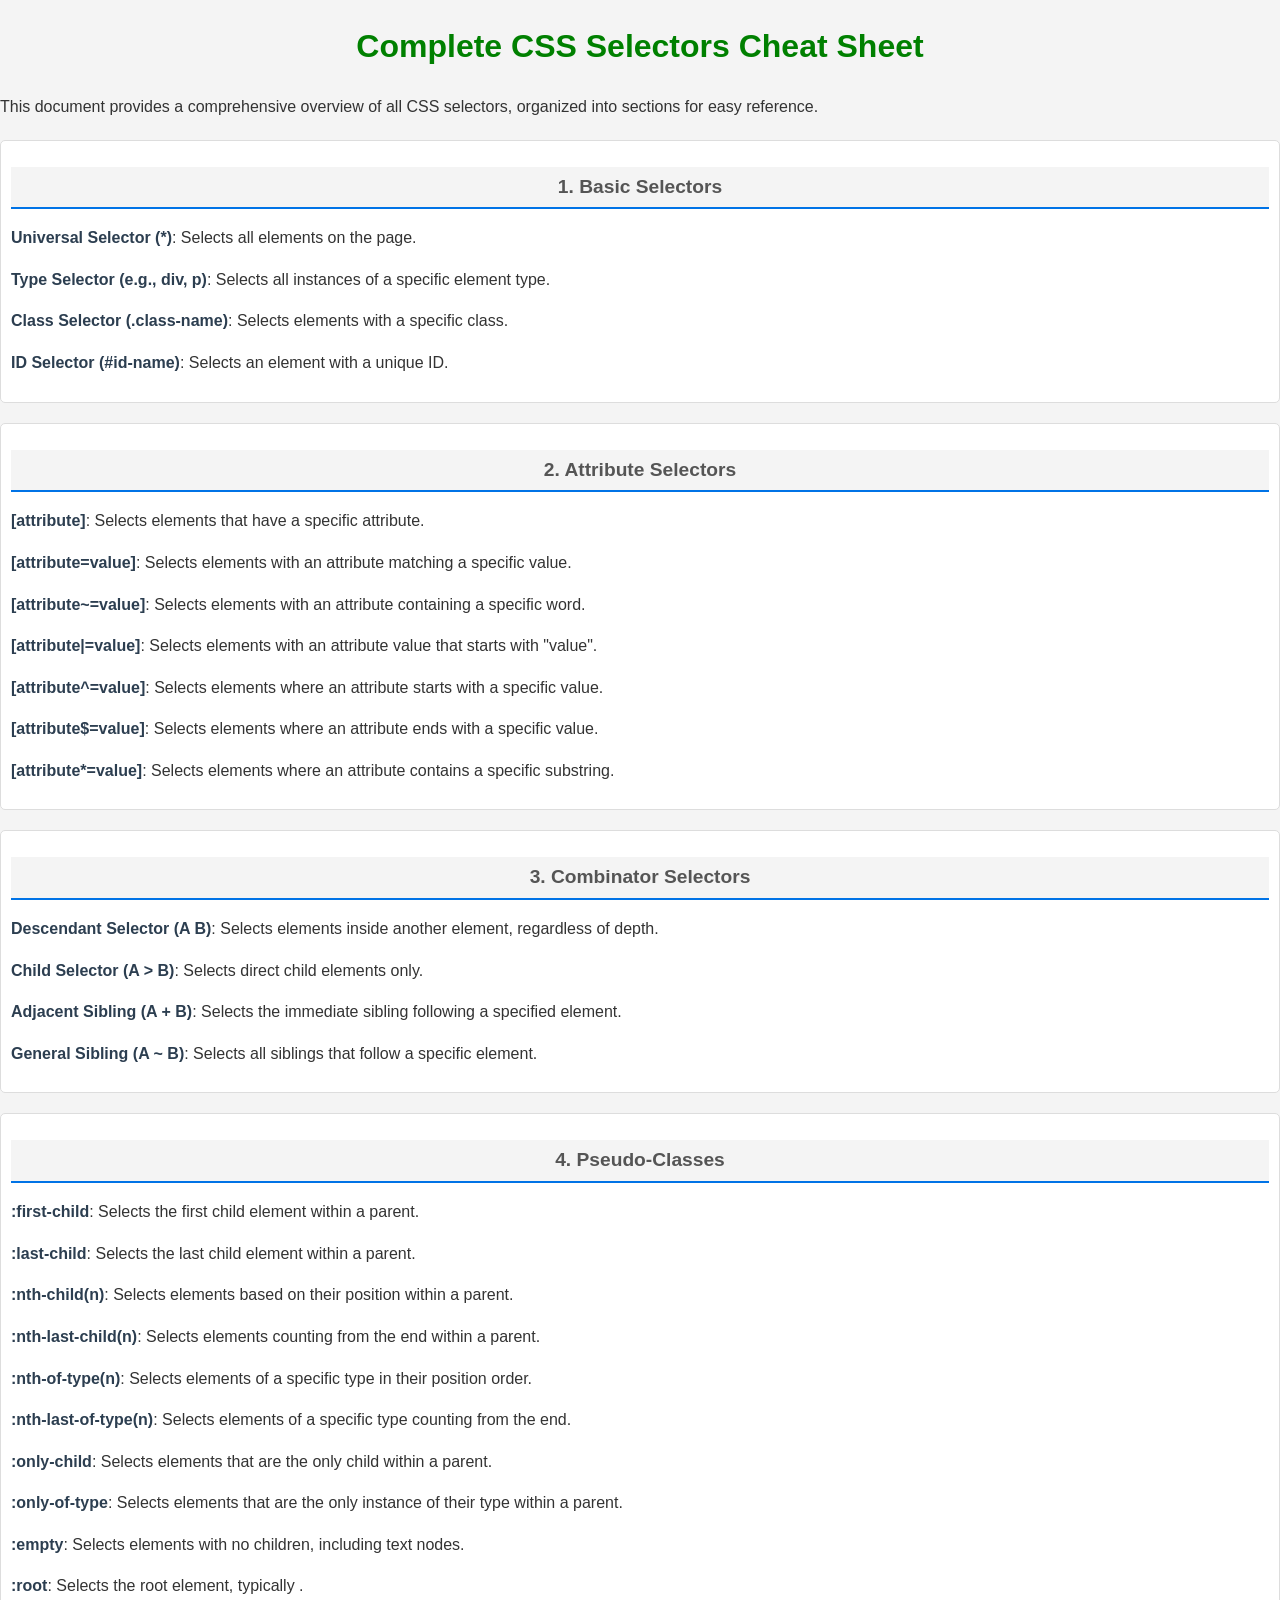
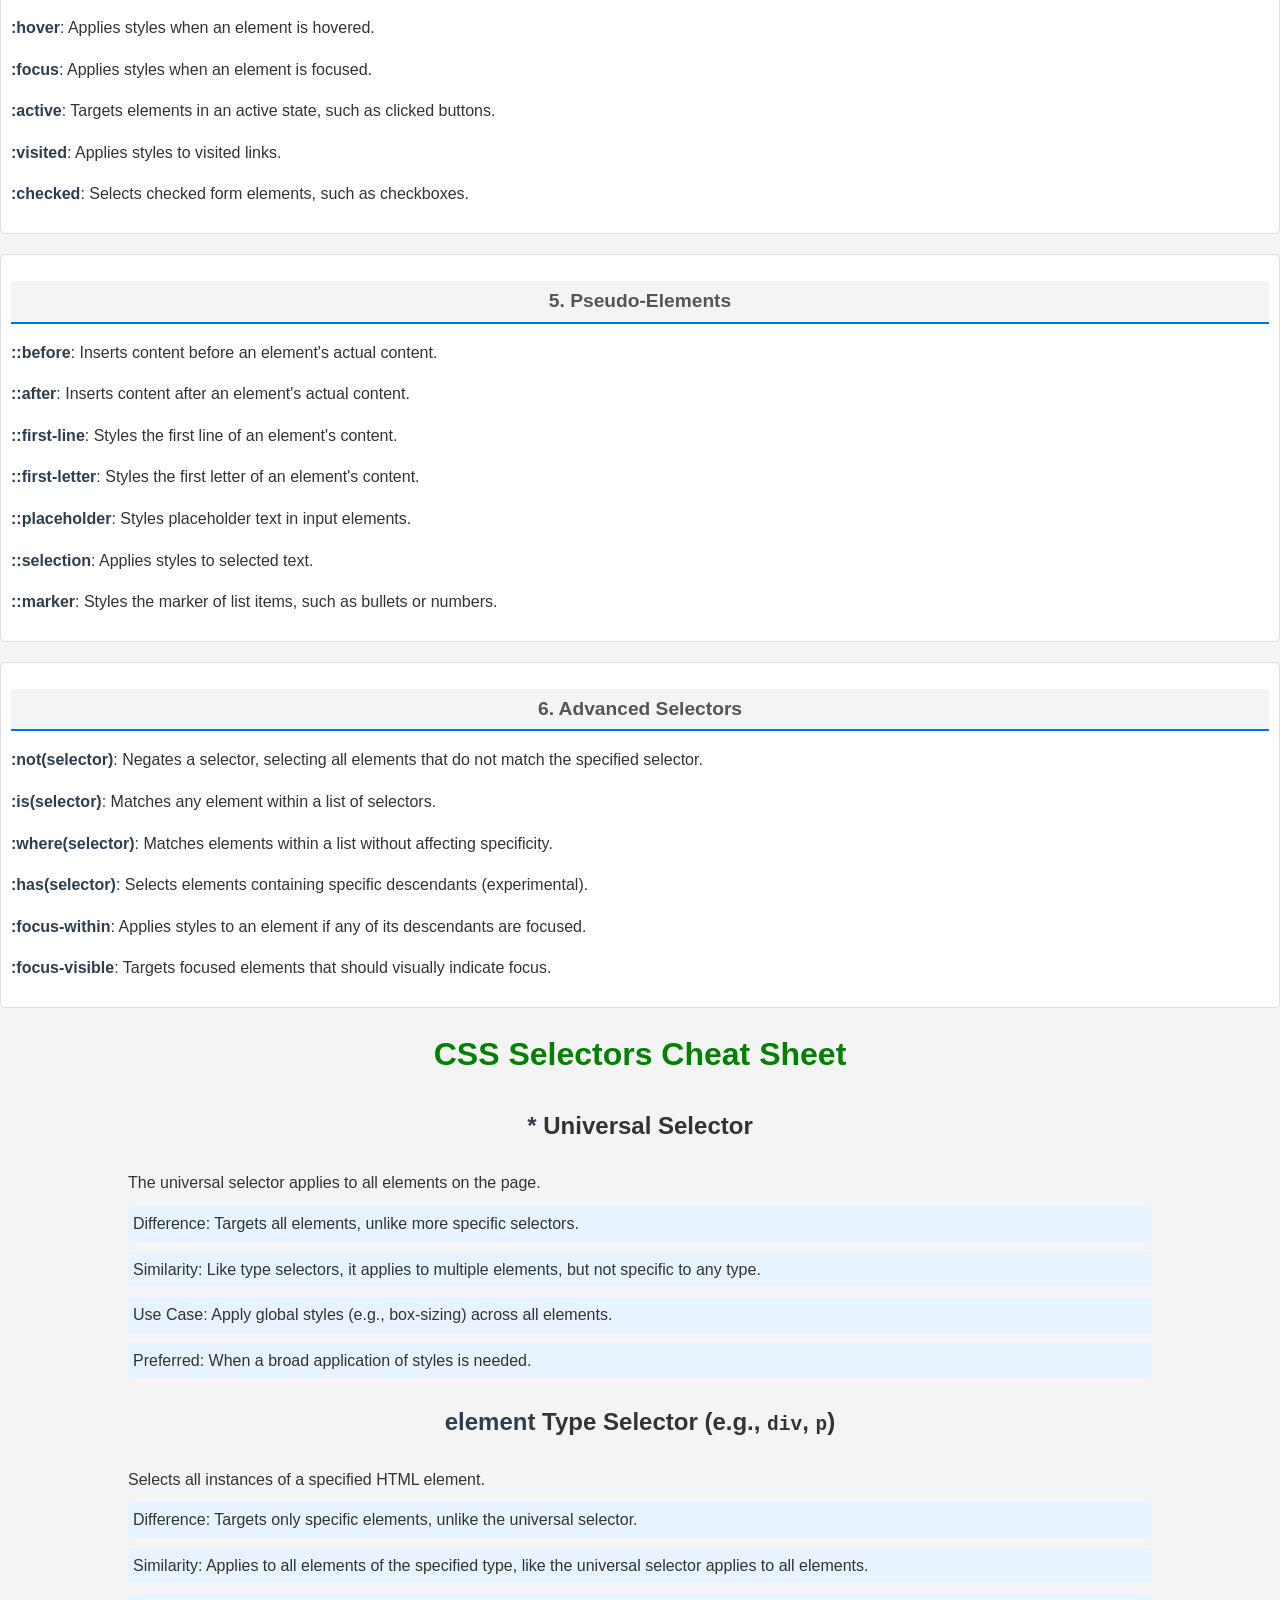
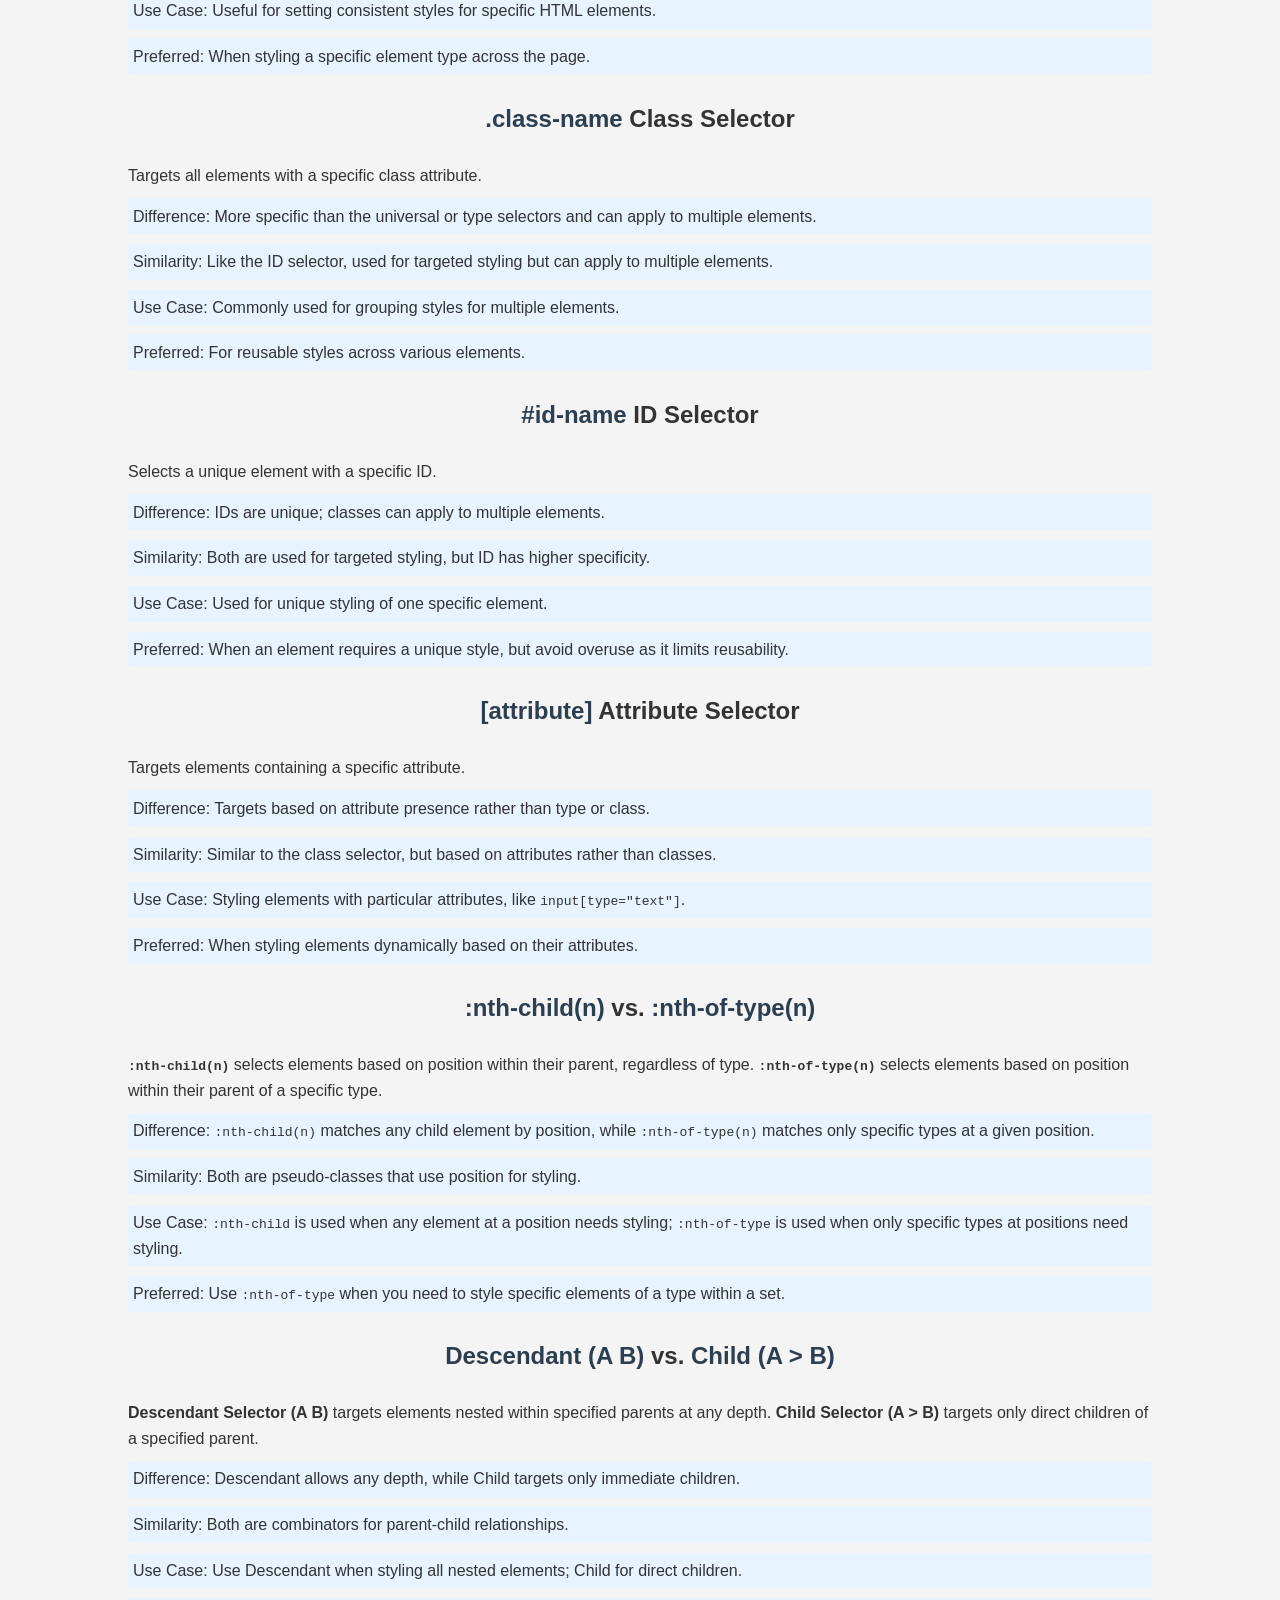
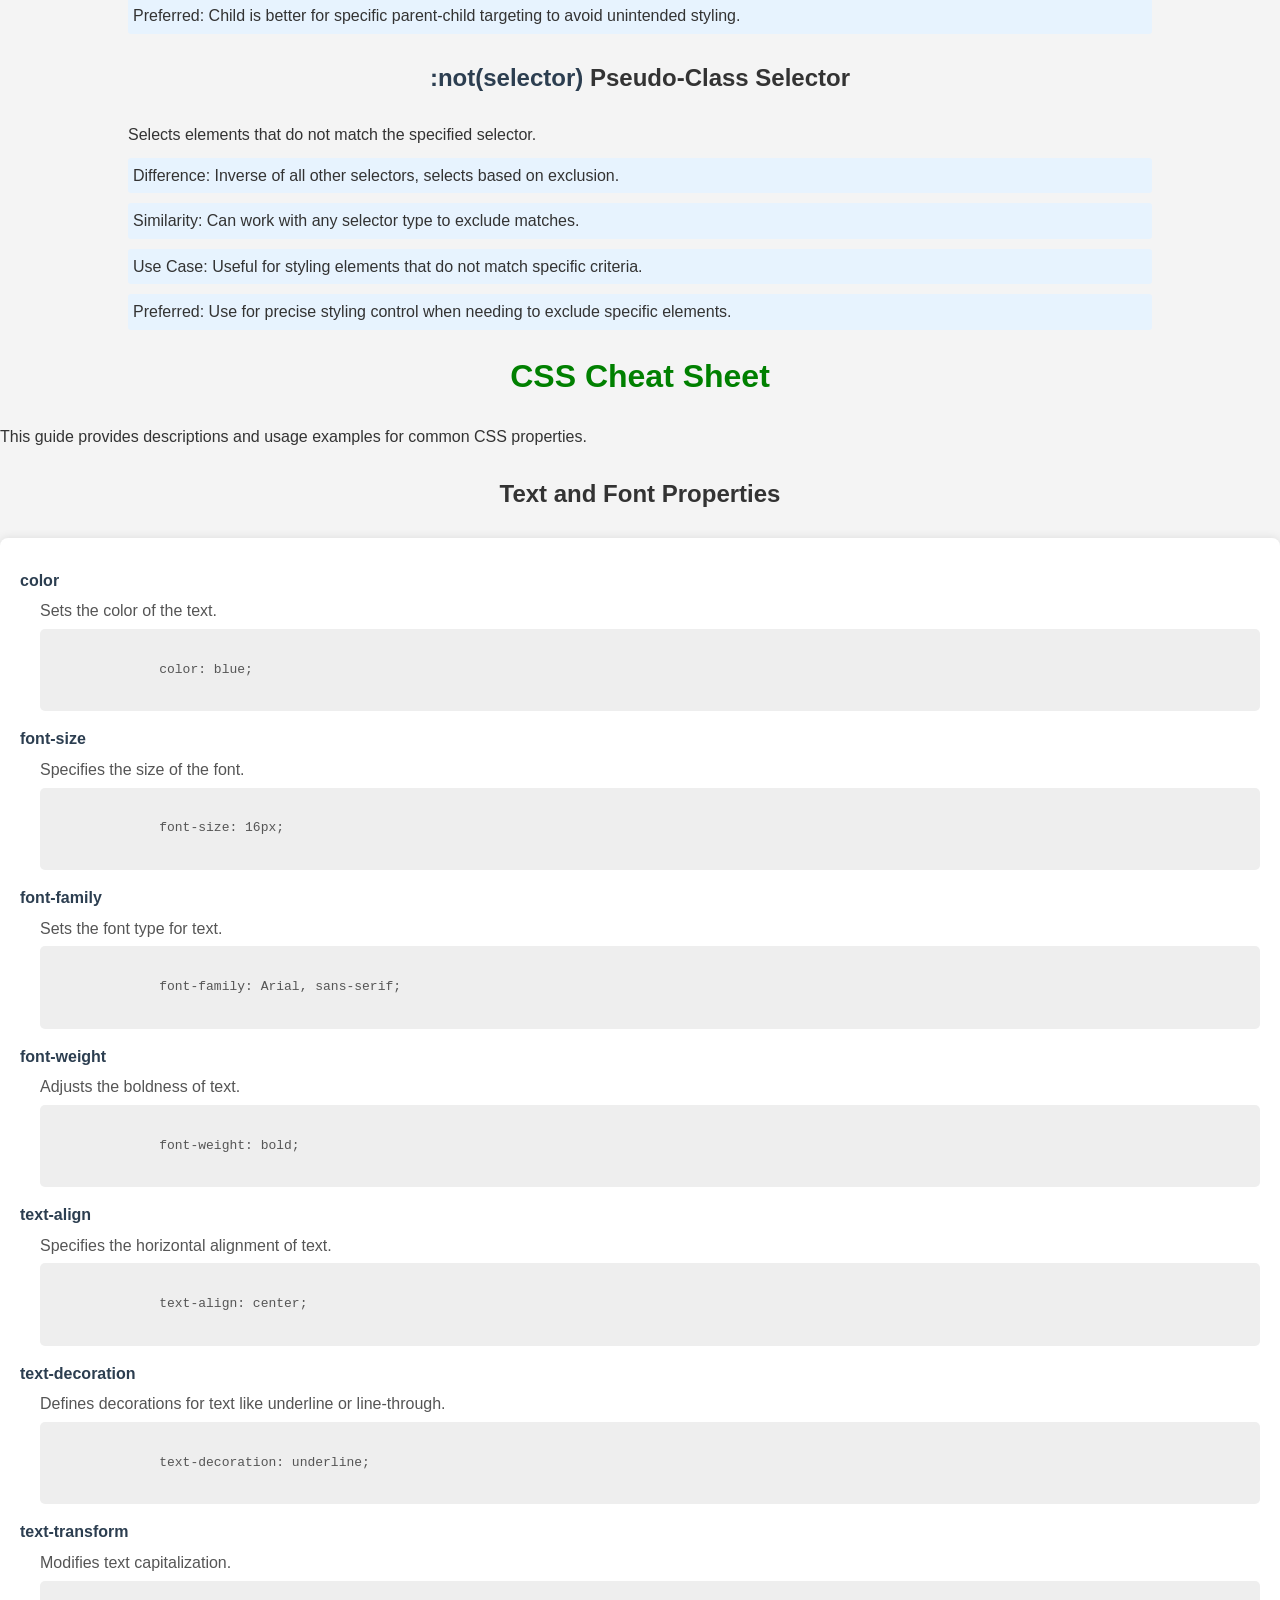
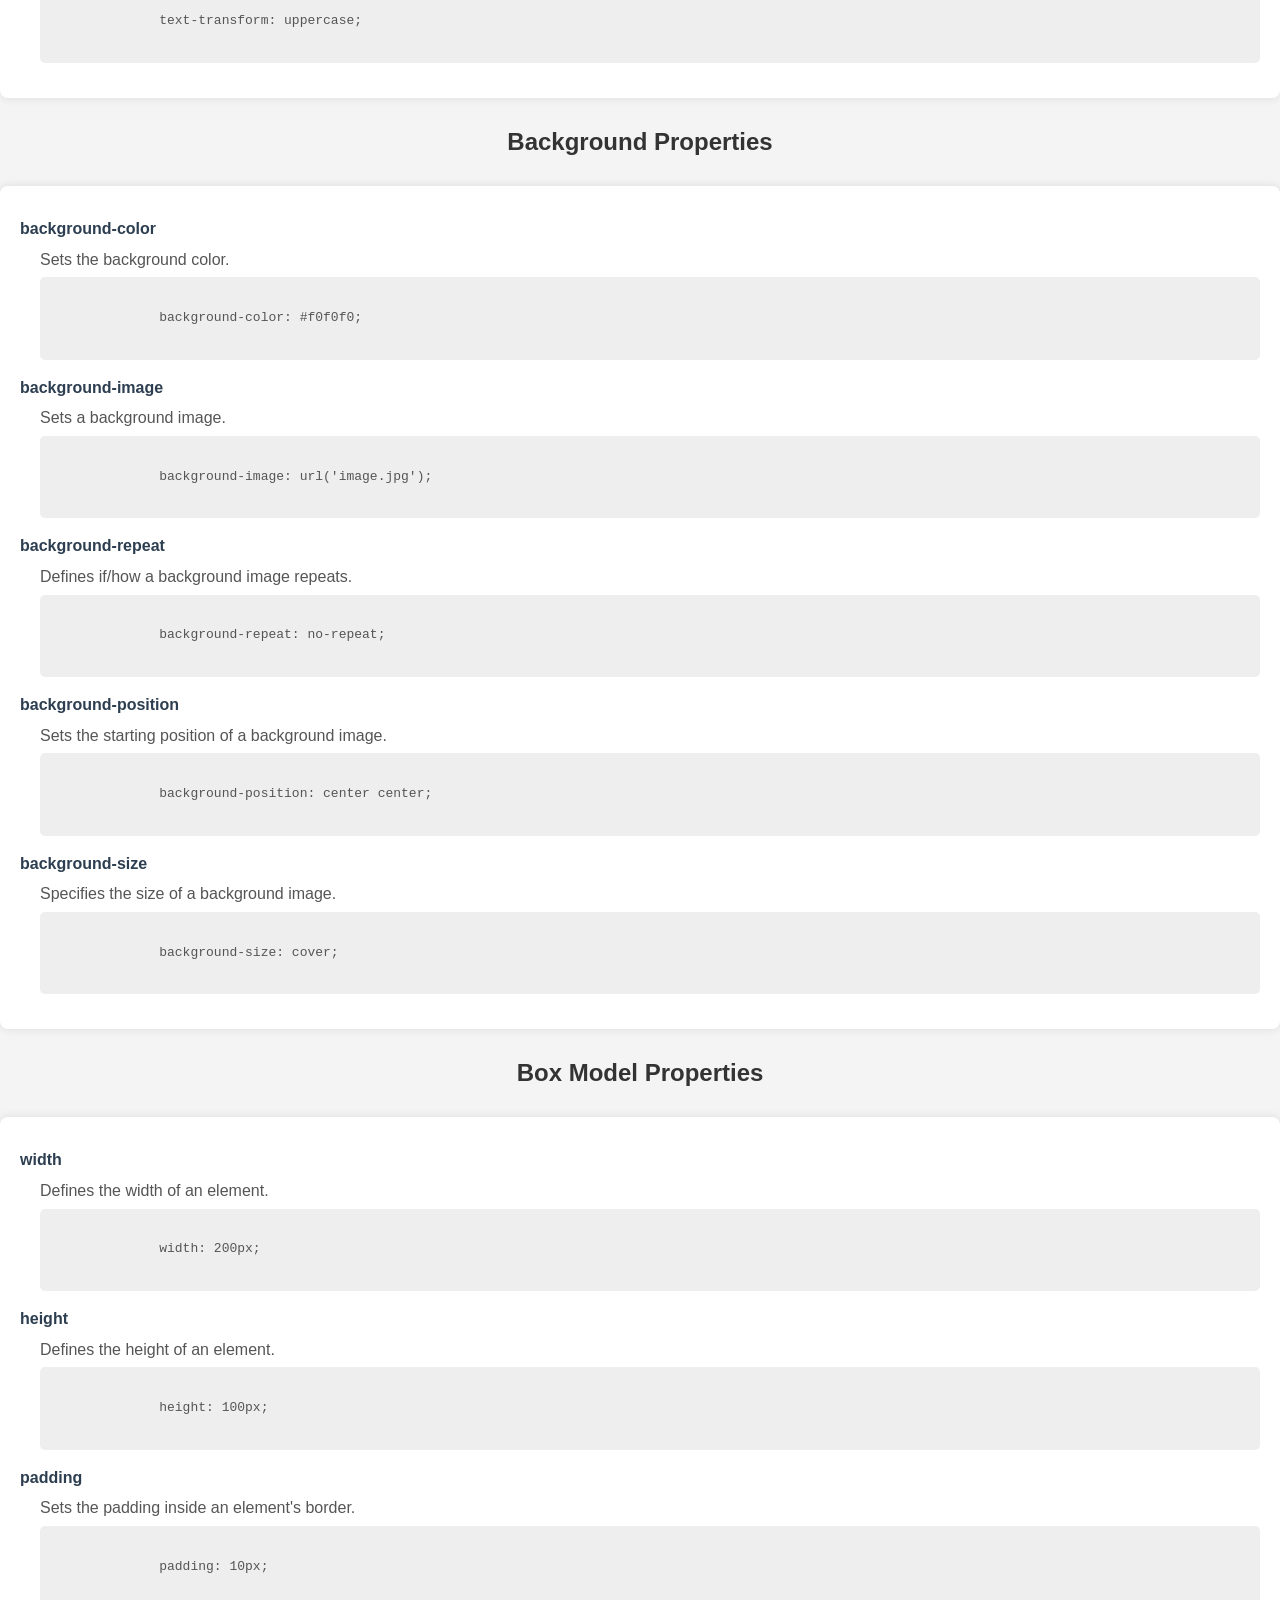
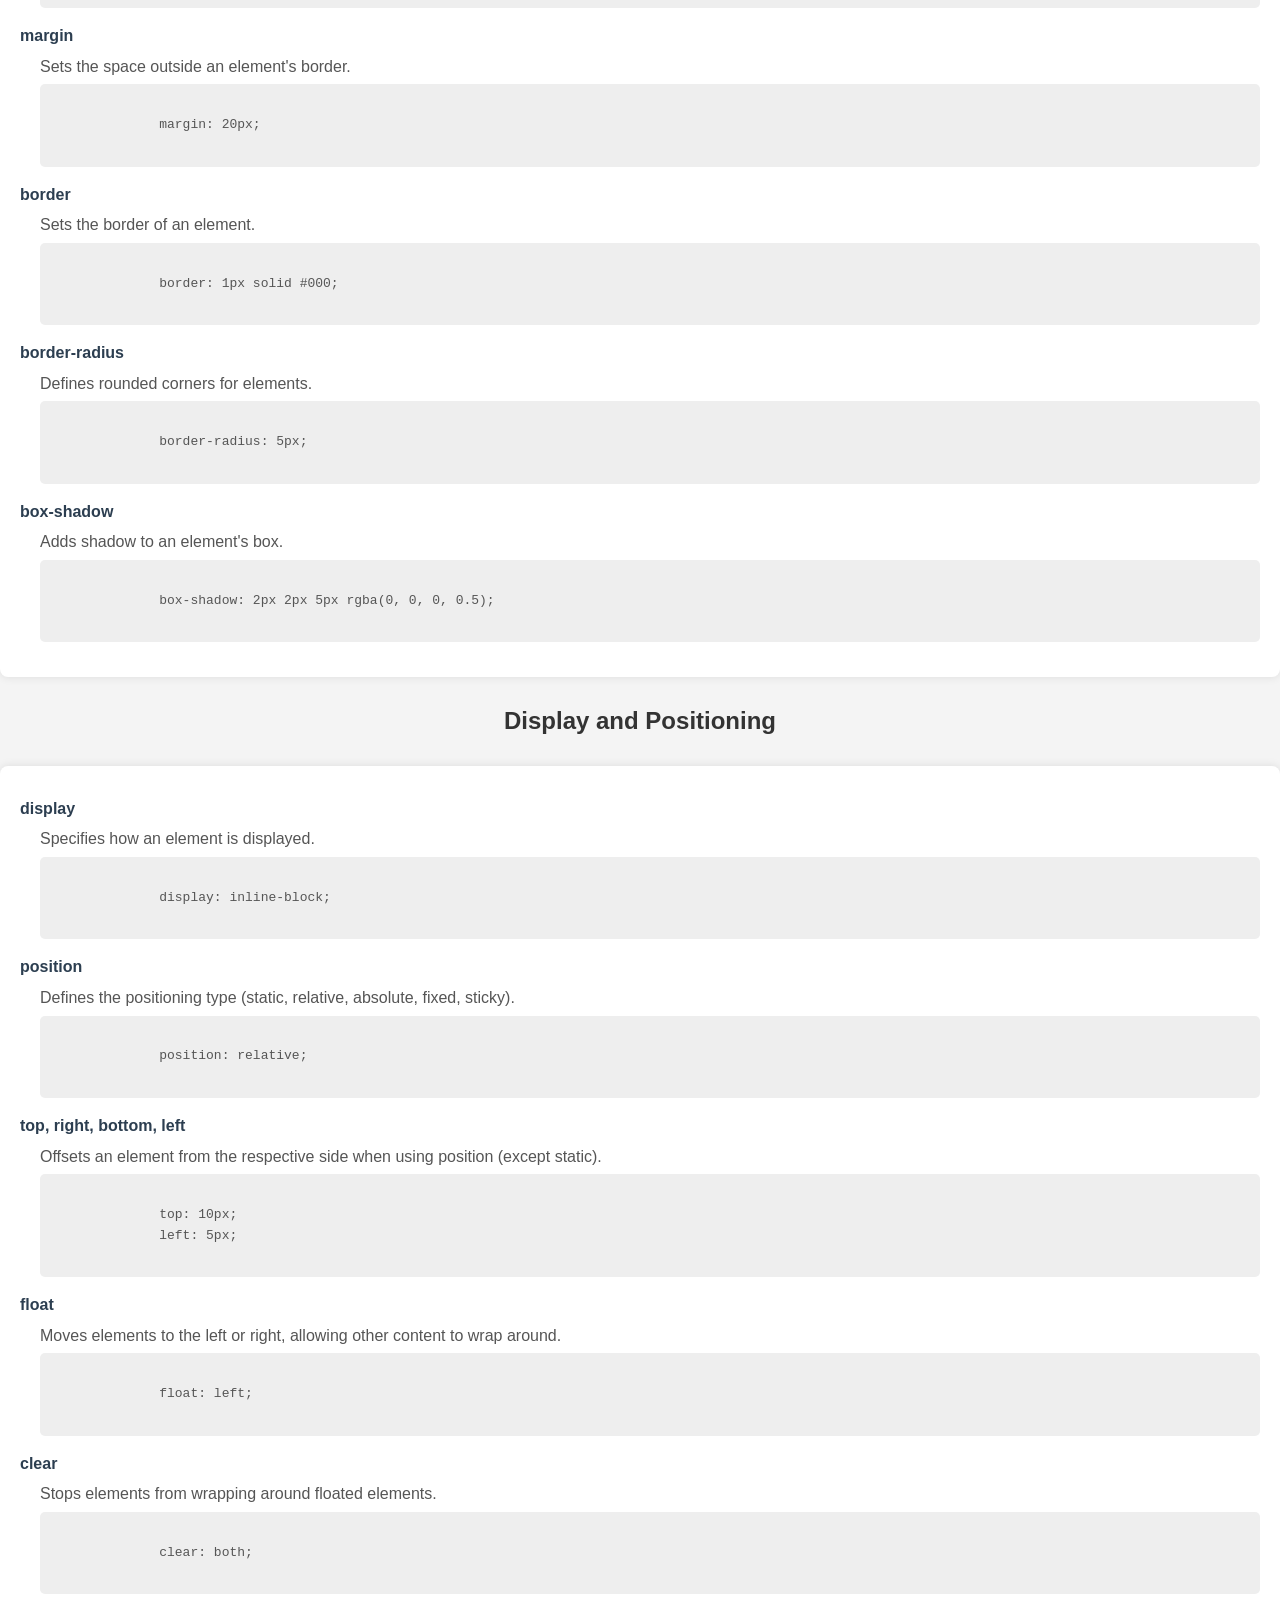
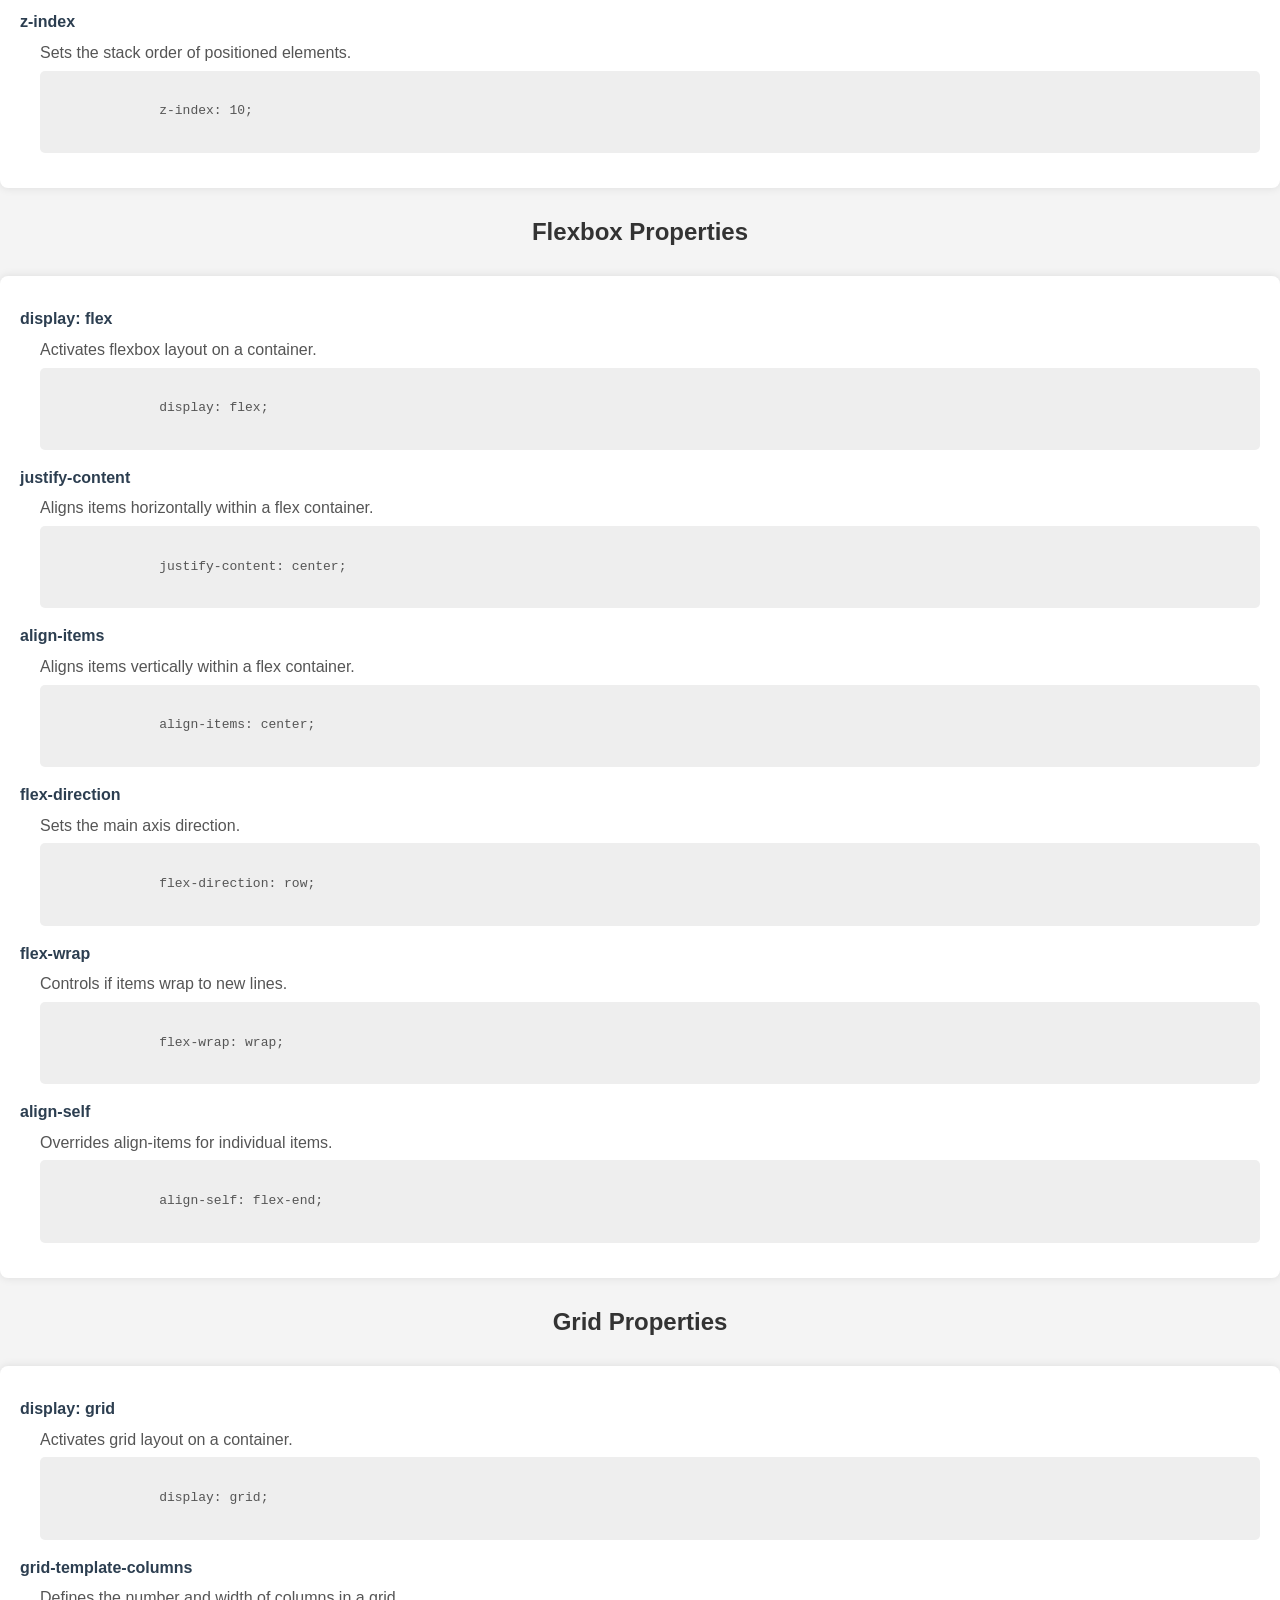
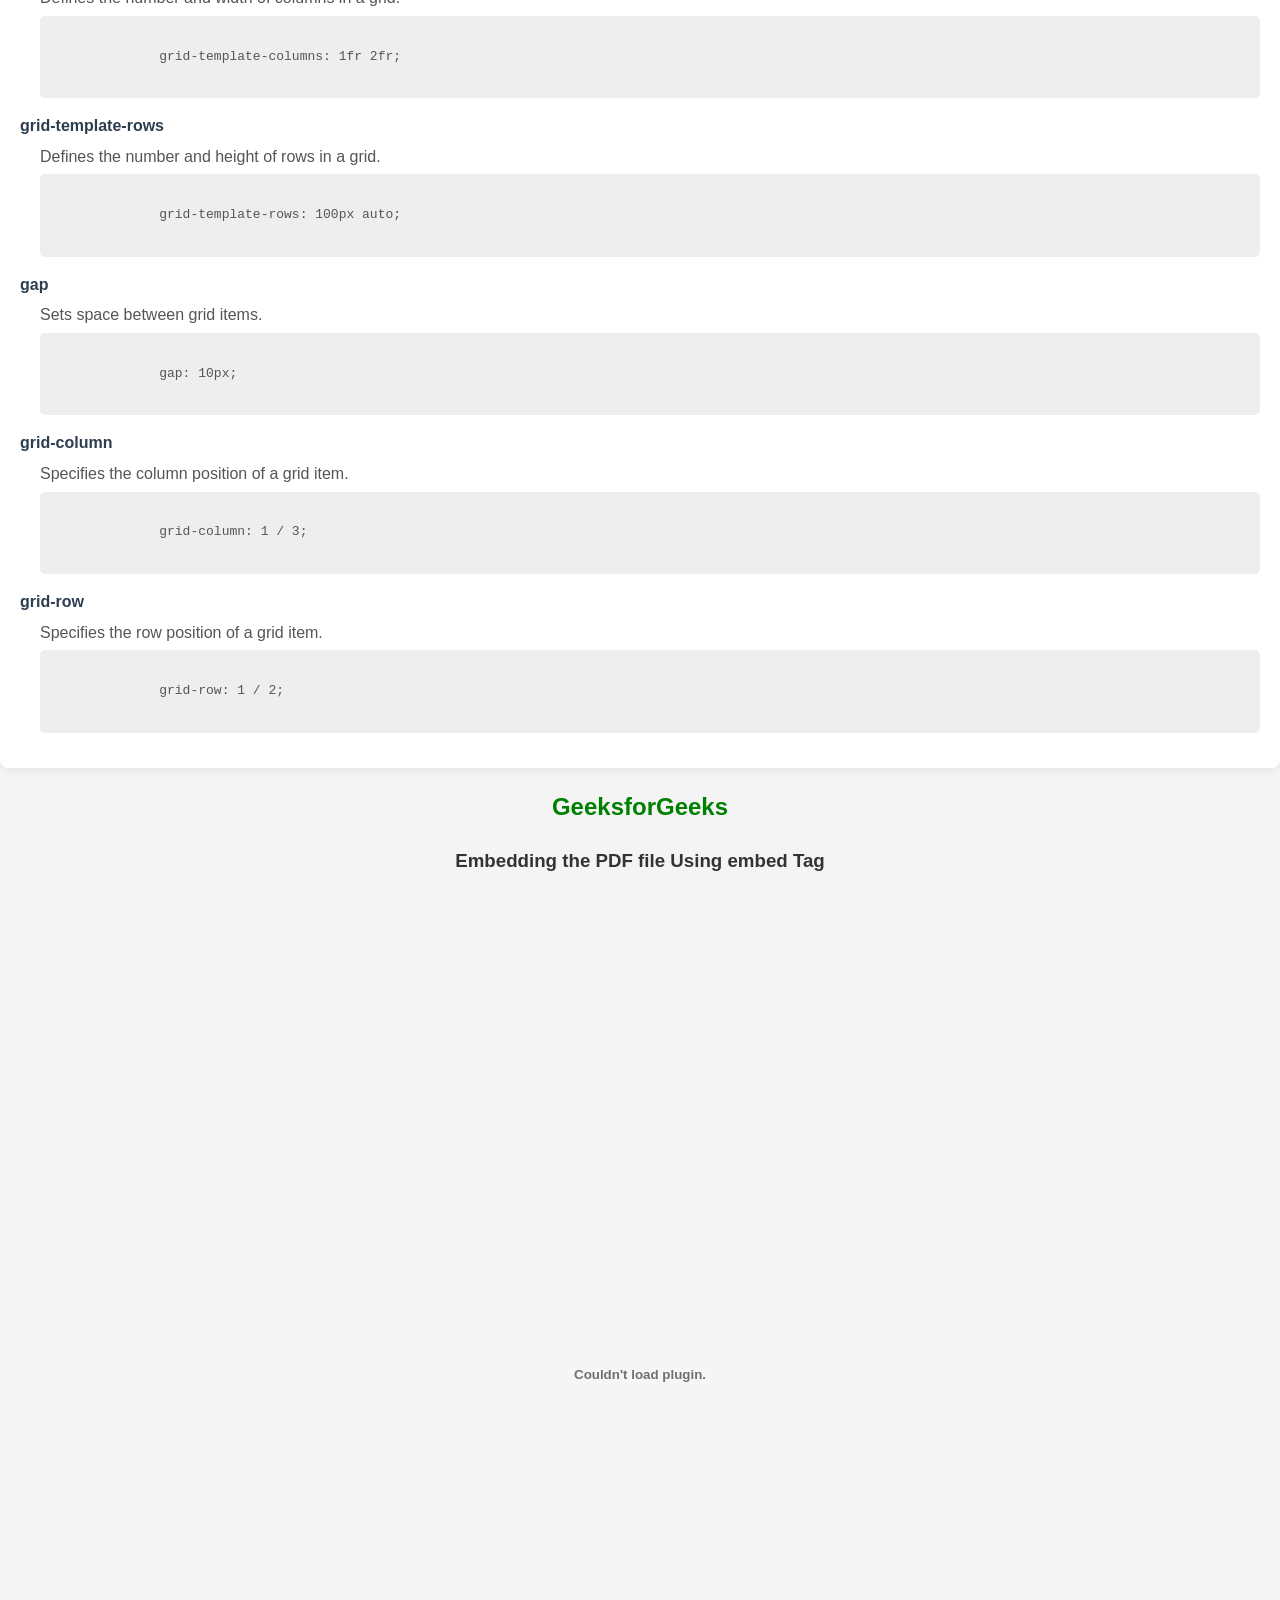
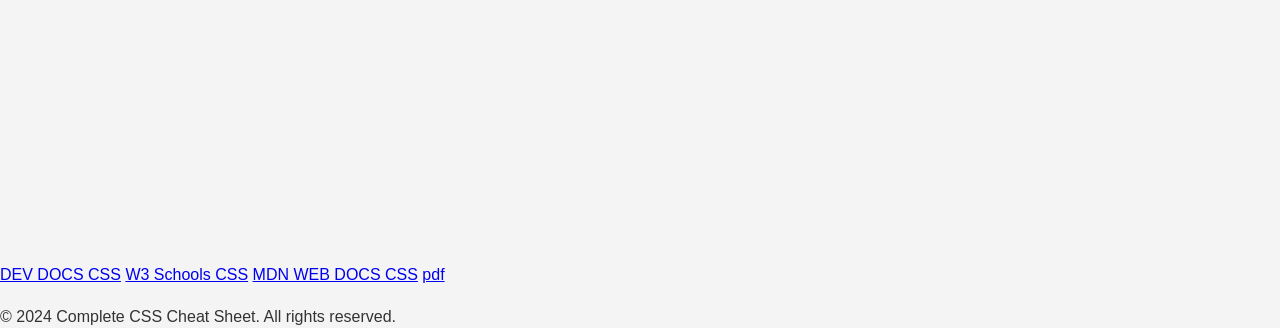
<file: css-cheat-sheet.html>
<!DOCTYPE html>
<html lang="en">
  <head>
    <meta charset="UTF-8">
    <meta name="viewport" content="width=device-width, initial-scale=1.0">
    <title>CSS Cheat Sheet</title>
    <link rel="stylesheet" href="https://cdnjs.cloudflare.com/ajax/libs/font-awesome/4.7.0/css/font-awesome.min.css">

<link rel="stylesheet" href="styles.css">

    
    <style>
      body {
          font-family: Arial, sans-serif;
          line-height: 1.6;
          margin: 20px;
          background-color: #f4f4f4;
      }
      h1, h2 {
          text-align: center;
          color: #333;
      }
      .selector-section {
          margin-top: 20px;
          padding: 10px;
          border: 1px solid #ddd;
          background-color: #fff;
          border-radius: 5px;
      }
      .selector {
          font-weight: bold;
          color: #0073e6;
      }
      .description {
          margin-left: 10px;
          color: #333;
      }
      .section-title {
          font-size: 1.2em;
          color: #555;
          margin-bottom: 10px;
          border-bottom: 2px solid #0073e6;
          padding-bottom: 5px;
      }
  </style>
</head>

<header>
 
</header>
<body>

<h1>Complete CSS Selectors Cheat Sheet</h1>
<p>This document provides a comprehensive overview of all CSS selectors, organized into sections for easy reference.</p>

<div class="selector-section">
  <h2 class="section-title">1. Basic Selectors</h2>
  <p><span class="selector">Universal Selector (*)</span>: Selects all elements on the page.</p>
  <p><span class="selector">Type Selector (e.g., div, p)</span>: Selects all instances of a specific element type.</p>
  <p><span class="selector">Class Selector (.class-name)</span>: Selects elements with a specific class.</p>
  <p><span class="selector">ID Selector (#id-name)</span>: Selects an element with a unique ID.</p>
</div>

<div class="selector-section">
  <h2 class="section-title">2. Attribute Selectors</h2>
  <p><span class="selector">[attribute]</span>: Selects elements that have a specific attribute.</p>
  <p><span class="selector">[attribute=value]</span>: Selects elements with an attribute matching a specific value.</p>
  <p><span class="selector">[attribute~=value]</span>: Selects elements with an attribute containing a specific word.</p>
  <p><span class="selector">[attribute|=value]</span>: Selects elements with an attribute value that starts with "value".</p>
  <p><span class="selector">[attribute^=value]</span>: Selects elements where an attribute starts with a specific value.</p>
  <p><span class="selector">[attribute$=value]</span>: Selects elements where an attribute ends with a specific value.</p>
  <p><span class="selector">[attribute*=value]</span>: Selects elements where an attribute contains a specific substring.</p>
</div>

<div class="selector-section">
  <h2 class="section-title">3. Combinator Selectors</h2>
  <p><span class="selector">Descendant Selector (A B)</span>: Selects elements inside another element, regardless of depth.</p>
  <p><span class="selector">Child Selector (A > B)</span>: Selects direct child elements only.</p>
  <p><span class="selector">Adjacent Sibling (A + B)</span>: Selects the immediate sibling following a specified element.</p>
  <p><span class="selector">General Sibling (A ~ B)</span>: Selects all siblings that follow a specific element.</p>
</div>

<div class="selector-section">
  <h2 class="section-title">4. Pseudo-Classes</h2>
  <p><span class="selector">:first-child</span>: Selects the first child element within a parent.</p>
  <p><span class="selector">:last-child</span>: Selects the last child element within a parent.</p>
  <p><span class="selector">:nth-child(n)</span>: Selects elements based on their position within a parent.</p>
  <p><span class="selector">:nth-last-child(n)</span>: Selects elements counting from the end within a parent.</p>
  <p><span class="selector">:nth-of-type(n)</span>: Selects elements of a specific type in their position order.</p>
  <p><span class="selector">:nth-last-of-type(n)</span>: Selects elements of a specific type counting from the end.</p>
  <p><span class="selector">:only-child</span>: Selects elements that are the only child within a parent.</p>
  <p><span class="selector">:only-of-type</span>: Selects elements that are the only instance of their type within a parent.</p>
  <p><span class="selector">:empty</span>: Selects elements with no children, including text nodes.</p>
  <p><span class="selector">:root</span>: Selects the root element, typically <html>.</p>
  <p><span class="selector">:hover</span>: Applies styles when an element is hovered.</p>
  <p><span class="selector">:focus</span>: Applies styles when an element is focused.</p>
  <p><span class="selector">:active</span>: Targets elements in an active state, such as clicked buttons.</p>
  <p><span class="selector">:visited</span>: Applies styles to visited links.</p>
  <p><span class="selector">:checked</span>: Selects checked form elements, such as checkboxes.</p>
</div>

<div class="selector-section">
  <h2 class="section-title">5. Pseudo-Elements</h2>
  <p><span class="selector">::before</span>: Inserts content before an element's actual content.</p>
  <p><span class="selector">::after</span>: Inserts content after an element's actual content.</p>
  <p><span class="selector">::first-line</span>: Styles the first line of an element's content.</p>
  <p><span class="selector">::first-letter</span>: Styles the first letter of an element's content.</p>
  <p><span class="selector">::placeholder</span>: Styles placeholder text in input elements.</p>
  <p><span class="selector">::selection</span>: Applies styles to selected text.</p>
  <p><span class="selector">::marker</span>: Styles the marker of list items, such as bullets or numbers.</p>
</div>

<div class="selector-section">
  <h2 class="section-title">6. Advanced Selectors</h2>
  <p><span class="selector">:not(selector)</span>: Negates a selector, selecting all elements that do not match the specified selector.</p>
  <p><span class="selector">:is(selector)</span>: Matches any element within a list of selectors.</p>
  <p><span class="selector">:where(selector)</span>: Matches elements within a list without affecting specificity.</p>
  <p><span class="selector">:has(selector)</span>: Selects elements containing specific descendants (experimental).</p>
  <p><span class="selector">:focus-within</span>: Applies styles to an element if any of its descendants are focused.</p>
  <p><span class="selector">:focus-visible</span>: Targets focused elements that should visually indicate focus.</p>
</div>


  <style>
      body { font-family: Arial, sans-serif; line-height: 1.6; }
      .container { width: 80%; margin: 0 auto; }
      h1 { color: #333; }
      h2 { background-color: #f4f4f4; padding: 5px; }
      .selector-group { margin-bottom: 20px; }
      .selector { font-weight: bold; color: #2c3e50; }
      .description, .differences, .similarities, .use-case, .preference { margin: 10px 0; }
      .highlight { background-color: #e7f3fe; padding: 5px; border-radius: 3px; }
  </style>
</head>
<body>

<div class="container">
  <h1>CSS Selectors Cheat Sheet</h1>

  <div class="selector-group">
      <h2><span class="selector">*</span> Universal Selector</h2>
      <div class="description">The universal selector applies to all elements on the page.</div>
      <div class="differences highlight">Difference: Targets all elements, unlike more specific selectors.</div>
      <div class="similarities highlight">Similarity: Like type selectors, it applies to multiple elements, but not specific to any type.</div>
      <div class="use-case highlight">Use Case: Apply global styles (e.g., box-sizing) across all elements.</div>
      <div class="preference highlight">Preferred: When a broad application of styles is needed.</div>
  </div>

  <div class="selector-group">
      <h2><span class="selector">element</span> Type Selector (e.g., <code>div</code>, <code>p</code>)</h2>
      <div class="description">Selects all instances of a specified HTML element.</div>
      <div class="differences highlight">Difference: Targets only specific elements, unlike the universal selector.</div>
      <div class="similarities highlight">Similarity: Applies to all elements of the specified type, like the universal selector applies to all elements.</div>
      <div class="use-case highlight">Use Case: Useful for setting consistent styles for specific HTML elements.</div>
      <div class="preference highlight">Preferred: When styling a specific element type across the page.</div>
  </div>

  <div class="selector-group">
      <h2><span class="selector">.class-name</span> Class Selector</h2>
      <div class="description">Targets all elements with a specific class attribute.</div>
      <div class="differences highlight">Difference: More specific than the universal or type selectors and can apply to multiple elements.</div>
      <div class="similarities highlight">Similarity: Like the ID selector, used for targeted styling but can apply to multiple elements.</div>
      <div class="use-case highlight">Use Case: Commonly used for grouping styles for multiple elements.</div>
      <div class="preference highlight">Preferred: For reusable styles across various elements.</div>
  </div>

  <div class="selector-group">
      <h2><span class="selector">#id-name</span> ID Selector</h2>
      <div class="description">Selects a unique element with a specific ID.</div>
      <div class="differences highlight">Difference: IDs are unique; classes can apply to multiple elements.</div>
      <div class="similarities highlight">Similarity: Both are used for targeted styling, but ID has higher specificity.</div>
      <div class="use-case highlight">Use Case: Used for unique styling of one specific element.</div>
      <div class="preference highlight">Preferred: When an element requires a unique style, but avoid overuse as it limits reusability.</div>
  </div>

  <div class="selector-group">
      <h2><span class="selector">[attribute]</span> Attribute Selector</h2>
      <div class="description">Targets elements containing a specific attribute.</div>
      <div class="differences highlight">Difference: Targets based on attribute presence rather than type or class.</div>
      <div class="similarities highlight">Similarity: Similar to the class selector, but based on attributes rather than classes.</div>
      <div class="use-case highlight">Use Case: Styling elements with particular attributes, like <code>input[type="text"]</code>.</div>
      <div class="preference highlight">Preferred: When styling elements dynamically based on their attributes.</div>
  </div>

  <div class="selector-group">
      <h2><span class="selector">:nth-child(n)</span> vs. <span class="selector">:nth-of-type(n)</span></h2>
      <div class="description">
          <strong><code>:nth-child(n)</code></strong> selects elements based on position within their parent, regardless of type.
          <strong><code>:nth-of-type(n)</code></strong> selects elements based on position within their parent of a specific type.
      </div>
      <div class="differences highlight">Difference: <code>:nth-child(n)</code> matches any child element by position, while <code>:nth-of-type(n)</code> matches only specific types at a given position.</div>
      <div class="similarities highlight">Similarity: Both are pseudo-classes that use position for styling.</div>
      <div class="use-case highlight">Use Case: <code>:nth-child</code> is used when any element at a position needs styling; <code>:nth-of-type</code> is used when only specific types at positions need styling.</div>
      <div class="preference highlight">Preferred: Use <code>:nth-of-type</code> when you need to style specific elements of a type within a set.</div>
  </div>

  <div class="selector-group">
      <h2><span class="selector">Descendant (A B)</span> vs. <span class="selector">Child (A > B)</span></h2>
      <div class="description">
          <strong>Descendant Selector (A B)</strong> targets elements nested within specified parents at any depth.
          <strong>Child Selector (A > B)</strong> targets only direct children of a specified parent.
      </div>
      <div class="differences highlight">Difference: Descendant allows any depth, while Child targets only immediate children.</div>
      <div class="similarities highlight">Similarity: Both are combinators for parent-child relationships.</div>
      <div class="use-case highlight">Use Case: Use Descendant when styling all nested elements; Child for direct children.</div>
      <div class="preference highlight">Preferred: Child is better for specific parent-child targeting to avoid unintended styling.</div>
  </div>

  <div class="selector-group">
      <h2><span class="selector">:not(selector)</span> Pseudo-Class Selector</h2>
      <div class="description">Selects elements that do not match the specified selector.</div>
      <div class="differences highlight">Difference: Inverse of all other selectors, selects based on exclusion.</div>
      <div class="similarities highlight">Similarity: Can work with any selector type to exclude matches.</div>
      <div class="use-case highlight">Use Case: Useful for styling elements that do not match specific criteria.</div>
      <div class="preference highlight">Preferred: Use for precise styling control when needing to exclude specific elements.</div>
  </div>

</div>









    <style>
      body {
        font-family: Arial, sans-serif;
        line-height: 1.6;
        color: #333;
        background-color: #f4f4f4;
        padding: 20px;
       width: auto;
        margin: auto;
      }

      h1, h2 {
        color: #333;
        text-align: center;
      }

      dl {
        background: #fff;
        padding: 20px;
        border-radius: 8px;
        margin-bottom: 20px;
        box-shadow: 0 0 10px rgba(0, 0, 0, 0.1);
      }

      dt {
        font-weight: bold;
        color: #2c3e50;
        margin-top: 10px;
      }

      dd {
        margin: 5px 0 15px 20px;
        color: #555;
      }

      .example {
        background-color: #eee;
        padding: 10px;
        border-radius: 5px;
        font-family: monospace;
        white-space: pre-wrap;
        margin: 5px 0;
      }
    </style>
  </head>

  <body>
    <header>
      <h1>CSS Cheat Sheet</h1>
      <p>This guide provides descriptions and usage examples for common CSS properties.</p>
    </header>

    <main>
      <section>
        <h2>Text and Font Properties</h2>
        <dl>
          <dt>color</dt>
          <dd>Sets the color of the text.
            <div class="example">
              color: blue;
            </div>
          </dd>

          <dt>font-size</dt>
          <dd>Specifies the size of the font.
            <div class="example">
              font-size: 16px;
            </div>
          </dd>

          <dt>font-family</dt>
          <dd>Sets the font type for text.
            <div class="example">
              font-family: Arial, sans-serif;
            </div>
          </dd>

          <dt>font-weight</dt>
          <dd>Adjusts the boldness of text.
            <div class="example">
              font-weight: bold;
            </div>
          </dd>

          <dt>text-align</dt>
          <dd>Specifies the horizontal alignment of text.
            <div class="example">
              text-align: center;
            </div>
          </dd>

          <dt>text-decoration</dt>
          <dd>Defines decorations for text like underline or line-through.
            <div class="example">
              text-decoration: underline;
            </div>
          </dd>

          <dt>text-transform</dt>
          <dd>Modifies text capitalization.
            <div class="example">
              text-transform: uppercase;
            </div>
          </dd>
        </dl>
      </section>

      <section>
        <h2>Background Properties</h2>
        <dl>
          <dt>background-color</dt>
          <dd>Sets the background color.
            <div class="example">
              background-color: #f0f0f0;
            </div>
          </dd>

          <dt>background-image</dt>
          <dd>Sets a background image.
            <div class="example">
              background-image: url('image.jpg');
            </div>
          </dd>

          <dt>background-repeat</dt>
          <dd>Defines if/how a background image repeats.
            <div class="example">
              background-repeat: no-repeat;
            </div>
          </dd>

          <dt>background-position</dt>
          <dd>Sets the starting position of a background image.
            <div class="example">
              background-position: center center;
            </div>
          </dd>

          <dt>background-size</dt>
          <dd>Specifies the size of a background image.
            <div class="example">
              background-size: cover;
            </div>
          </dd>
        </dl>
      </section>

      <section>
        <h2>Box Model Properties</h2>
        <dl>
          <dt>width</dt>
          <dd>Defines the width of an element.
            <div class="example">
              width: 200px;
            </div>
          </dd>

          <dt>height</dt>
          <dd>Defines the height of an element.
            <div class="example">
              height: 100px;
            </div>
          </dd>

          <dt>padding</dt>
          <dd>Sets the padding inside an element's border.
            <div class="example">
              padding: 10px;
            </div>
          </dd>

          <dt>margin</dt>
          <dd>Sets the space outside an element's border.
            <div class="example">
              margin: 20px;
            </div>
          </dd>

          <dt>border</dt>
          <dd>Sets the border of an element.
            <div class="example">
              border: 1px solid #000;
            </div>
          </dd>

          <dt>border-radius</dt>
          <dd>Defines rounded corners for elements.
            <div class="example">
              border-radius: 5px;
            </div>
          </dd>

          <dt>box-shadow</dt>
          <dd>Adds shadow to an element's box.
            <div class="example">
              box-shadow: 2px 2px 5px rgba(0, 0, 0, 0.5);
            </div>
          </dd>
        </dl>
      </section>

      <section>
        <h2>Display and Positioning</h2>
        <dl>
          <dt>display</dt>
          <dd>Specifies how an element is displayed.
            <div class="example">
              display: inline-block;
            </div>
          </dd>

          <dt>position</dt>
          <dd>Defines the positioning type (static, relative, absolute, fixed, sticky).
            <div class="example">
              position: relative;
            </div>
          </dd>

          <dt>top, right, bottom, left</dt>
          <dd>Offsets an element from the respective side when using position (except static).
            <div class="example">
              top: 10px;
              left: 5px;
            </div>
          </dd>

          <dt>float</dt>
          <dd>Moves elements to the left or right, allowing other content to wrap around.
            <div class="example">
              float: left;
            </div>
          </dd>

          <dt>clear</dt>
          <dd>Stops elements from wrapping around floated elements.
            <div class="example">
              clear: both;
            </div>
          </dd>

          <dt>z-index</dt>
          <dd>Sets the stack order of positioned elements.
            <div class="example">
              z-index: 10;
            </div>
          </dd>
        </dl>
      </section>

      <section>
        <h2>Flexbox Properties</h2>
        <dl>
          <dt>display: flex</dt>
          <dd>Activates flexbox layout on a container.
            <div class="example">
              display: flex;
            </div>
          </dd>

          <dt>justify-content</dt>
          <dd>Aligns items horizontally within a flex container.
            <div class="example">
              justify-content: center;
            </div>
          </dd>

          <dt>align-items</dt>
          <dd>Aligns items vertically within a flex container.
            <div class="example">
              align-items: center;
            </div>
          </dd>

          <dt>flex-direction</dt>
          <dd>Sets the main axis direction.
            <div class="example">
              flex-direction: row;
            </div>
          </dd>

          <dt>flex-wrap</dt>
          <dd>Controls if items wrap to new lines.
            <div class="example">
              flex-wrap: wrap;
            </div>
          </dd>

          <dt>align-self</dt>
          <dd>Overrides align-items for individual items.
            <div class="example">
              align-self: flex-end;
            </div>
          </dd>
        </dl>
      </section>

      <section>
        <h2>Grid Properties</h2>
        <dl>
          <dt>display: grid</dt>
          <dd>Activates grid layout on a container.
            <div class="example">
              display: grid;
            </div>
          </dd>

          <dt>grid-template-columns</dt>
          <dd>Defines the number and width of columns in a grid.
            <div class="example">
              grid-template-columns: 1fr 2fr;
            </div>
          </dd>

          <dt>grid-template-rows</dt>
          <dd>Defines the number and height of rows in a grid.
            <div class="example">
              grid-template-rows: 100px auto;
            </div>
          </dd>

          <dt>gap</dt>
          <dd>Sets space between grid items.
            <div class="example">
              gap: 10px;
            </div>
          </dd>

          <dt>grid-column</dt>
          <dd>Specifies the column position of a grid item.
            <div class="example">
              grid-column: 1 / 3;
            </div>
          </dd>

          <dt>grid-row</dt>
          <dd>Specifies the row position of a grid item.
            <div class="example">
              grid-row: 1 / 2;
            </div>
          </dd>
        </dl>
      </section>

      <section>
        
<head>
    <title>PDF in HTML</title>
</head>
<style>
    .pdf {
        width: 100%;
        aspect-ratio: 4 / 3;
    }

    .pdf,
    html,
    body {
        height: 100%;
        margin: 0;
        padding: 0;
    }
   h1,
    h3 {
        text-align: center;
    }

    h1 {
        color: green;
    }
</style>

<body>
        <h1>GeeksforGeeks</h1>
        <h3>Embedding the PDF file Using embed Tag</h3>
        <embed class="pdf" 
               src="csscheatsheet.pdf"
            width="800" height="500">
           
      </section>
    </main>

    <footer>
        <a href="https://devdocs.io/css/">DEV DOCS CSS</a>
        <a href="https://www.w3schools.com/css/css_intro.asp">W3 Schools CSS</a>
        <a href="https://developer.mozilla.org/en-US/docs/Learn/CSS/First_steps/Getting_started"> MDN WEB DOCS CSS</a>
        <a href="https://htmlcheatsheet.com/css/CSS-Cheat-Sheet.pdf">pdf</a>
      <p>&copy; 2024 Complete CSS Cheat Sheet. All rights reserved.</p>
    </footer>
  </body>
</html>
</file>
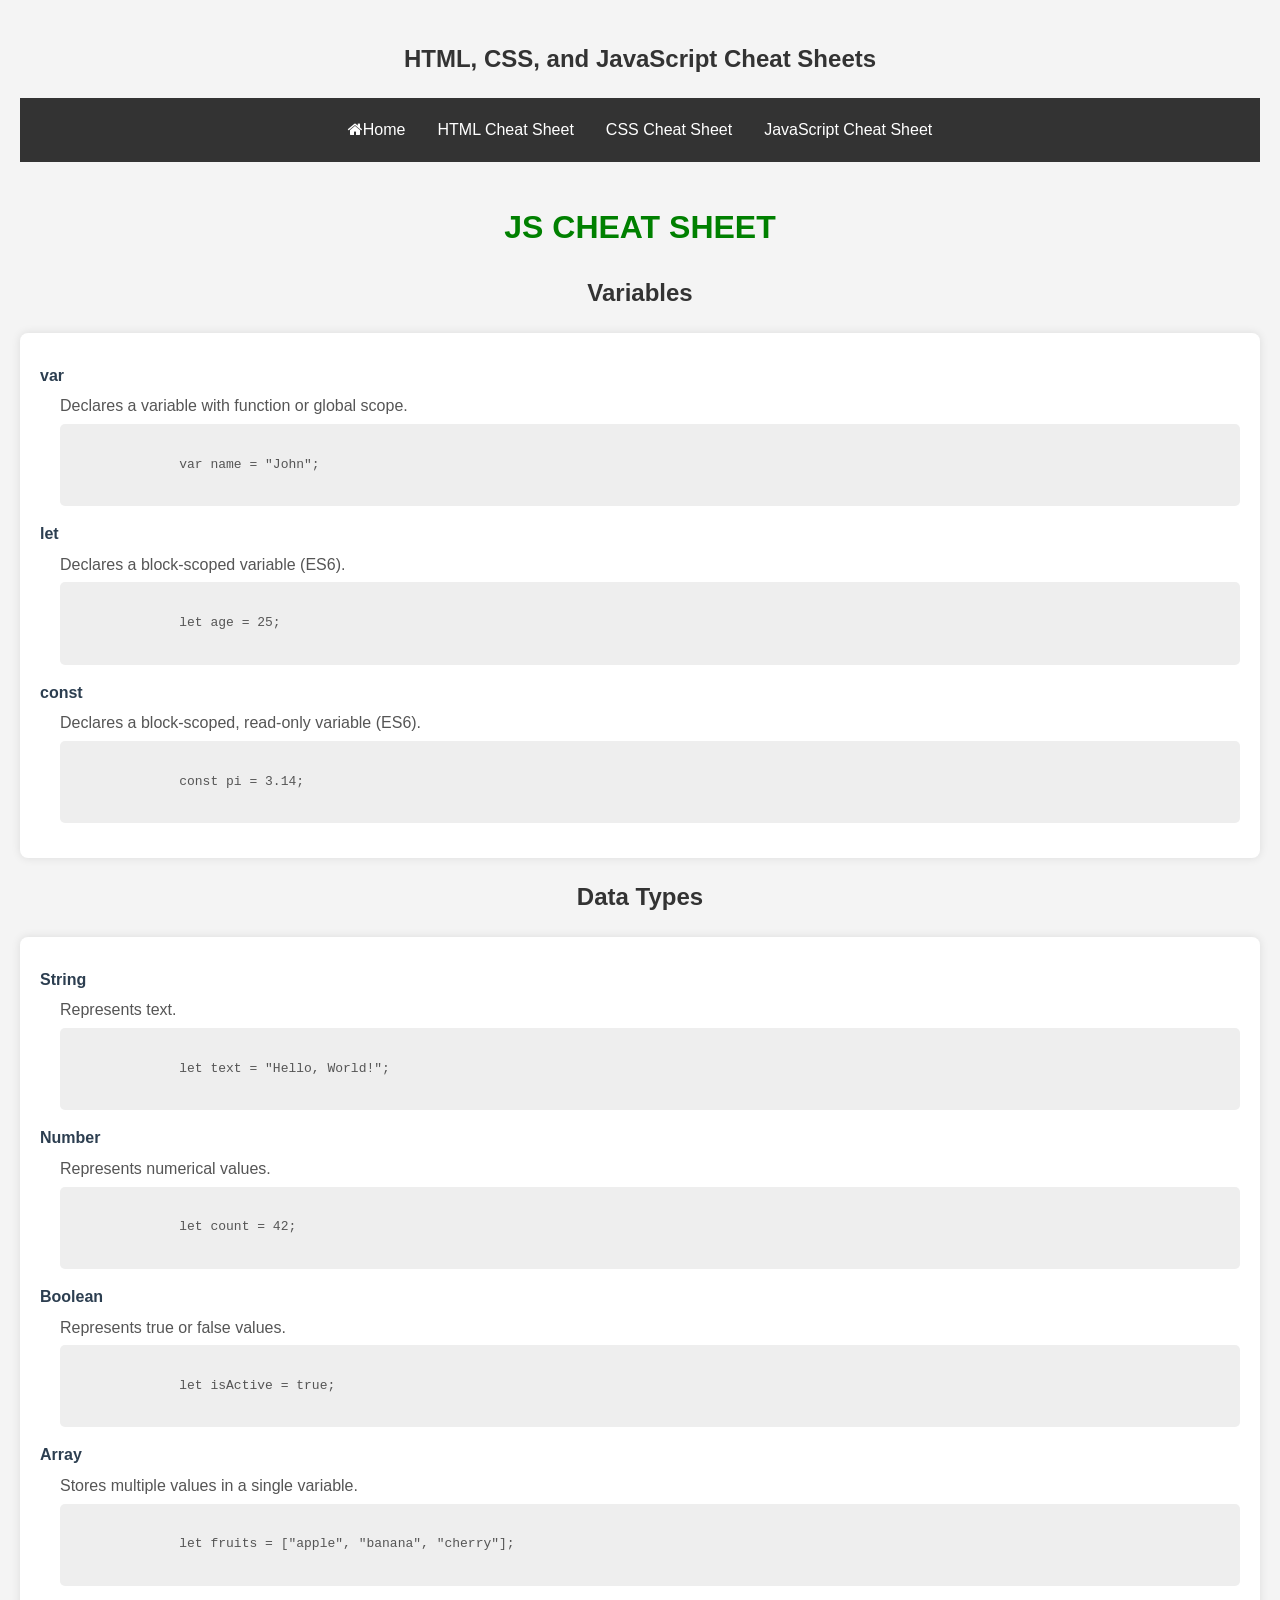
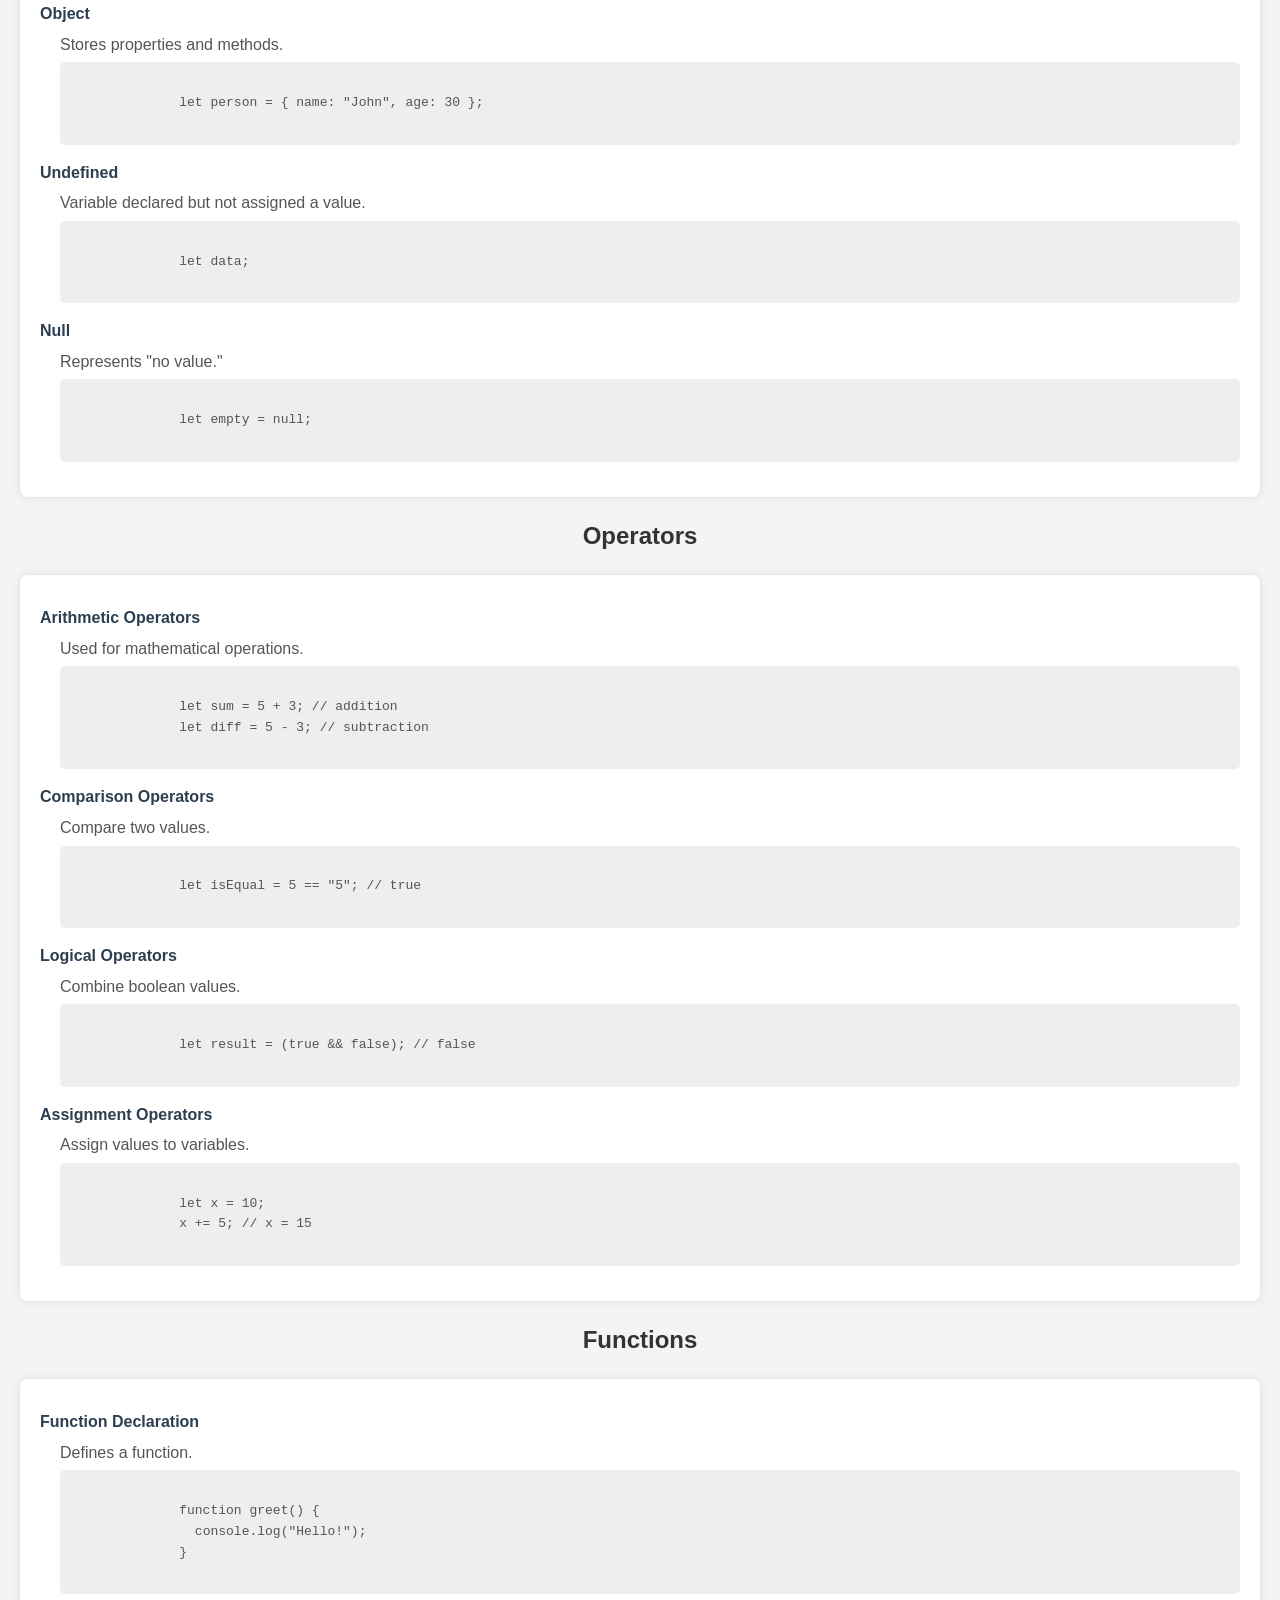
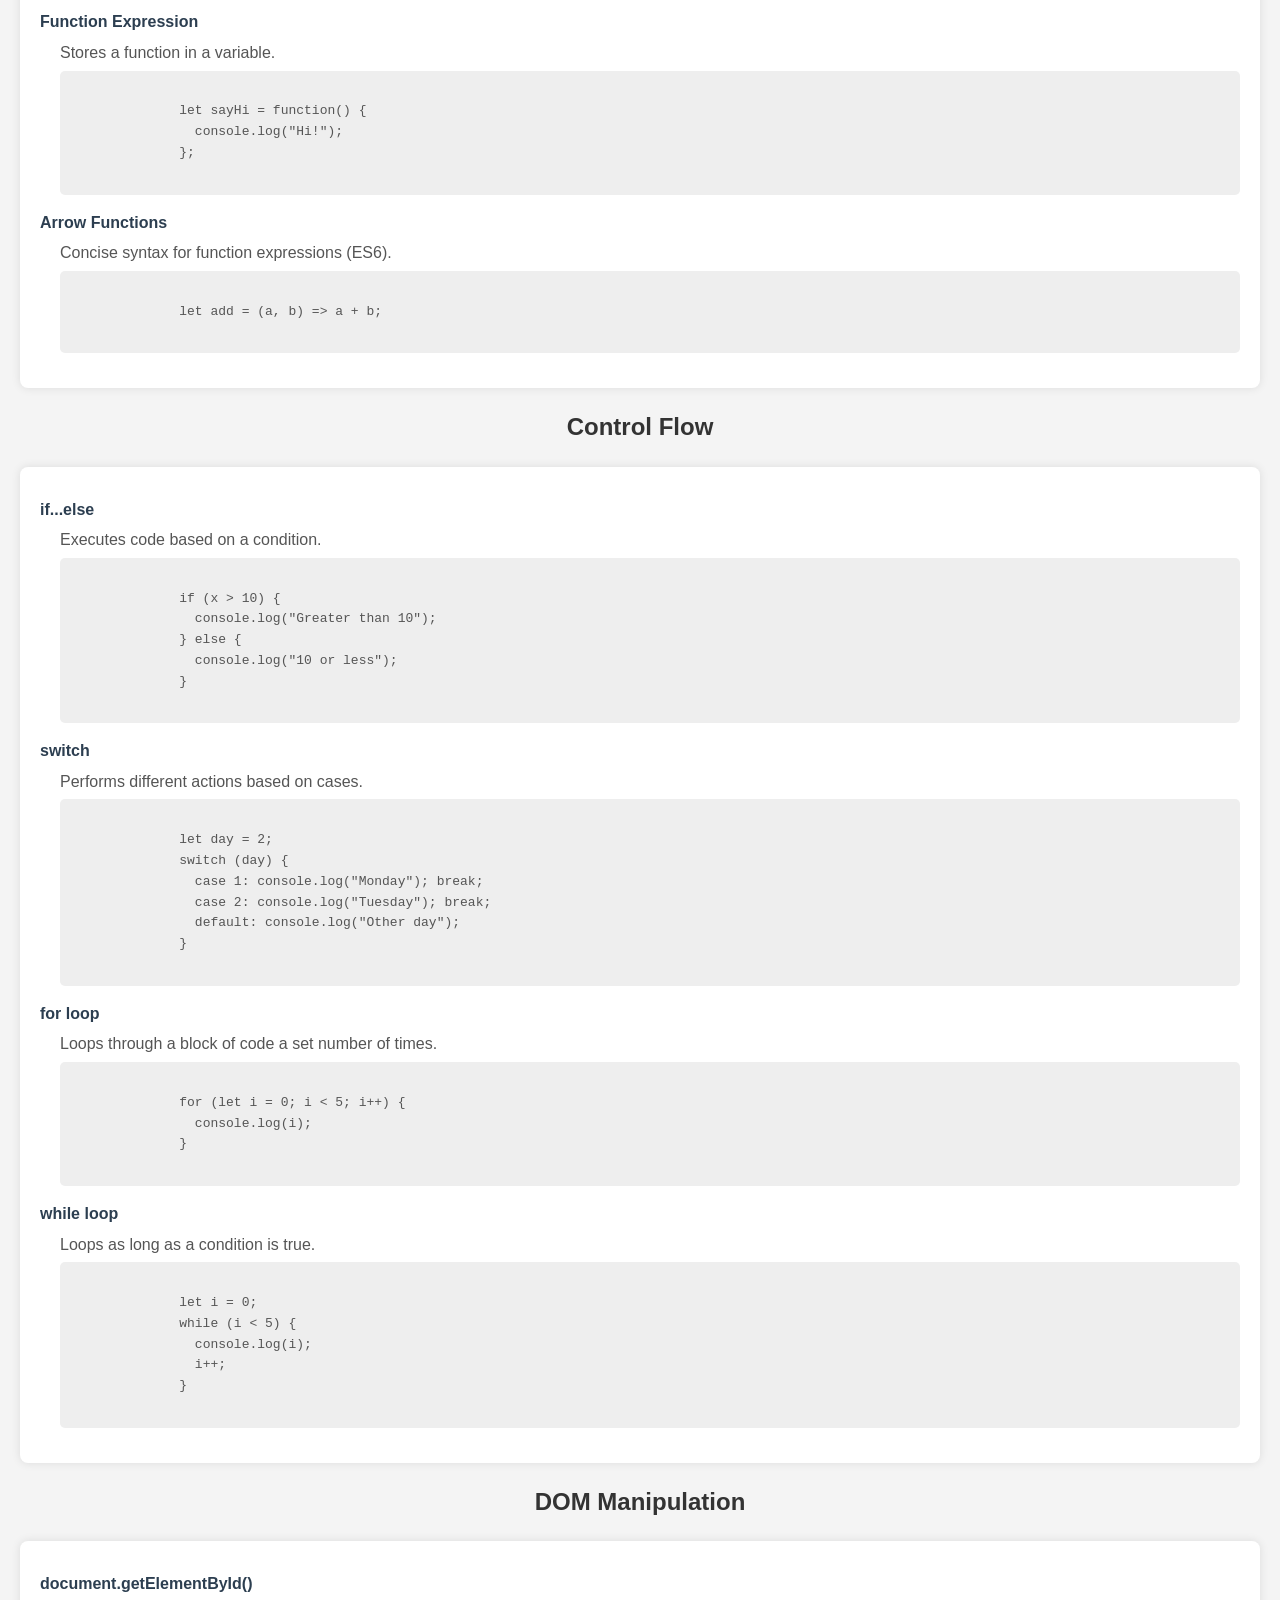
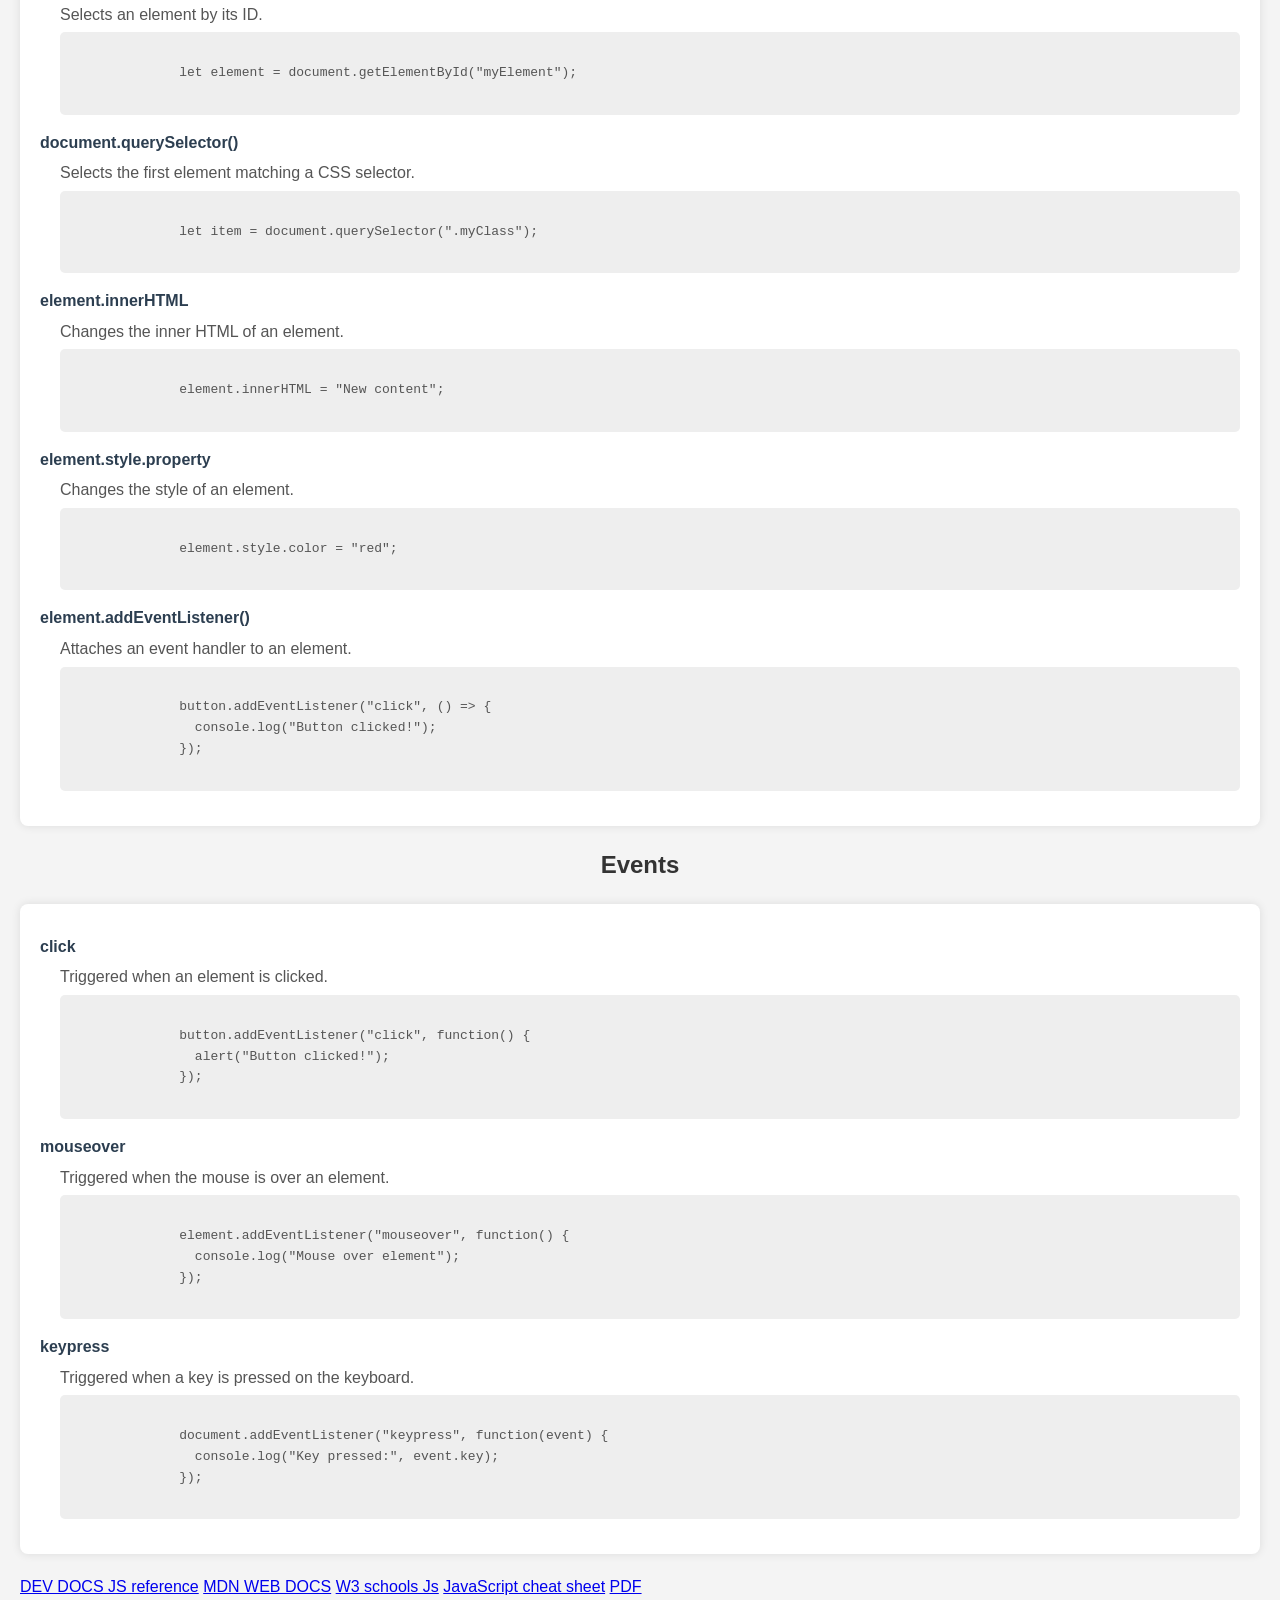
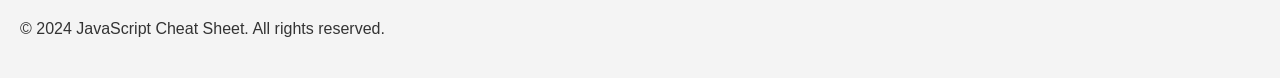
<file: index2.html>
<!DOCTYPE html>
<html lang="en">
<head>
    <meta charset="UTF-8">
    <meta name="viewport" content="width=device-width, initial-scale=1.0">
    <title>Document</title>
    <link rel="stylesheet" href="styles.css">
    <link rel="stylesheet" href="https://cdnjs.cloudflare.com/ajax/libs/font-awesome/4.7.0/css/font-awesome.min.css">
    <style>

body {
      font-family: Arial, sans-serif;
      line-height: 1.6;
      color: #333;
      background-color: #f4f4f4;
      padding: 20px;
      width: auto;
      margin: auto;
    }

    h1, h2 {
      color: #333;
      text-align: center;
    }

    dl {
      background: #fff;
      padding: 20px;
      border-radius: 8px;
      margin-bottom: 20px;
      box-shadow: 0 0 10px rgba(0, 0, 0, 0.1);
    }

    dt {
      font-weight: bold;
      color: #2c3e50;
      margin-top: 10px;
    }

    dd {
      margin: 5px 0 15px 20px;
      color: #555;
    }

    .example {
      background-color: #eee;
      padding: 10px;
      border-radius: 5px;
      font-family: monospace;
      white-space: pre-wrap;
      margin: 5px 0;
    }
        .content-section {
            display: none; /* Initially hide all content sections */
            margin-top: 20px;
        }

        .content-section.active {
            display: block; /* Show the active content section */
        }

        ul li {
            margin: 5px 0;
        }

        #content-container {
            margin-top: 40px;
        }

        /* Style the links inside the content */
        .cheat-links a {
            color: blue;
            text-decoration: underline;
            cursor: pointer;
        }

        .cheat-links a:hover {
            color: darkblue;
        }
    </style>
</head>
<body>
    <section id="cheat-sheets">
        <h2>HTML, CSS, and JavaScript Cheat Sheets</h2>
        <ul>
            <li><a href="index3.html" onclick="showContent('home'); return false;"><i class="fa fa-home"></i>Home</a></li>
            <li><a href="#" onclick="fetchAndShowContent('html')">HTML Cheat Sheet</a></li>
            <li><a href="#" onclick="fetchAndShowContent('css')">CSS Cheat Sheet</a></li>
            <li><a href="#" onclick="fetchAndShowContent('javascript')">JavaScript Cheat Sheet</a></li>
        </ul>
    </section>

    <div id="content-container">

       
            <!--<h3>HTML Cheat Sheet</h3>-->
          
            
      
        
        <div id="html" class="content-section active ">
            <!--<h3>HTML Cheat Sheet</h3>-->
            <div id="html-content" class="cheat-links">
                <!-- HTML content will be loaded here -->
            </div>
        </div>
        <div id="css" class="content-section">
           
            <div id="css-content" class="cheat-links">
                <!-- CSS content will be loaded here -->
            </div>
        </div>
        <div id="javascript" class="content-section">
            <h3>JavaScript Cheat Sheet</h3>
            <div id="js-content" class="cheat-links">
                <!-- JavaScript content will be loaded here -->
            </div>
        </div>
    </div>

    <h1 style="color: green; font-size: xx-large;" >JS CHEAT SHEET</h1>
     <main><section>
        <h2>Variables</h2>
        <dl>
          <dt>var</dt>
          <dd>Declares a variable with function or global scope.
            <div class="example">
              var name = "John";
            </div>
          </dd>
  
          <dt>let</dt>
          <dd>Declares a block-scoped variable (ES6).
            <div class="example">
              let age = 25;
            </div>
          </dd>
  
          <dt>const</dt>
          <dd>Declares a block-scoped, read-only variable (ES6).
            <div class="example">
              const pi = 3.14;
            </div>
          </dd>
        </dl>
      </section>
  
      <section>
        <h2>Data Types</h2>
        <dl>
          <dt>String</dt>
          <dd>Represents text.
            <div class="example">
              let text = "Hello, World!";
            </div>
          </dd>
  
          <dt>Number</dt>
          <dd>Represents numerical values.
            <div class="example">
              let count = 42;
            </div>
          </dd>
  
          <dt>Boolean</dt>
          <dd>Represents true or false values.
            <div class="example">
              let isActive = true;
            </div>
          </dd>
  
          <dt>Array</dt>
          <dd>Stores multiple values in a single variable.
            <div class="example">
              let fruits = ["apple", "banana", "cherry"];
            </div>
          </dd>
  
          <dt>Object</dt>
          <dd>Stores properties and methods.
            <div class="example">
              let person = { name: "John", age: 30 };
            </div>
          </dd>
  
          <dt>Undefined</dt>
          <dd>Variable declared but not assigned a value.
            <div class="example">
              let data;
            </div>
          </dd>
  
          <dt>Null</dt>
          <dd>Represents "no value."
            <div class="example">
              let empty = null;
            </div>
          </dd>
        </dl>
      </section>
  
      <section>
        <h2>Operators</h2>
        <dl>
          <dt>Arithmetic Operators</dt>
          <dd>Used for mathematical operations.
            <div class="example">
              let sum = 5 + 3; // addition
              let diff = 5 - 3; // subtraction
            </div>
          </dd>
  
          <dt>Comparison Operators</dt>
          <dd>Compare two values.
            <div class="example">
              let isEqual = 5 == "5"; // true
            </div>
          </dd>
  
          <dt>Logical Operators</dt>
          <dd>Combine boolean values.
            <div class="example">
              let result = (true && false); // false
            </div>
          </dd>
  
          <dt>Assignment Operators</dt>
          <dd>Assign values to variables.
            <div class="example">
              let x = 10;
              x += 5; // x = 15
            </div>
          </dd>
        </dl>
      </section>
  
      <section>
        <h2>Functions</h2>
        <dl>
          <dt>Function Declaration</dt>
          <dd>Defines a function.
            <div class="example">
              function greet() {
                console.log("Hello!");
              }
            </div>
          </dd>
  
          <dt>Function Expression</dt>
          <dd>Stores a function in a variable.
            <div class="example">
              let sayHi = function() {
                console.log("Hi!");
              };
            </div>
          </dd>
  
          <dt>Arrow Functions</dt>
          <dd>Concise syntax for function expressions (ES6).
            <div class="example">
              let add = (a, b) => a + b;
            </div>
          </dd>
        </dl>
      </section>
  
      <section>
        <h2>Control Flow</h2>
        <dl>
          <dt>if...else</dt>
          <dd>Executes code based on a condition.
            <div class="example">
              if (x > 10) {
                console.log("Greater than 10");
              } else {
                console.log("10 or less");
              }
            </div>
          </dd>
  
          <dt>switch</dt>
          <dd>Performs different actions based on cases.
            <div class="example">
              let day = 2;
              switch (day) {
                case 1: console.log("Monday"); break;
                case 2: console.log("Tuesday"); break;
                default: console.log("Other day");
              }
            </div>
          </dd>
  
          <dt>for loop</dt>
          <dd>Loops through a block of code a set number of times.
            <div class="example">
              for (let i = 0; i < 5; i++) {
                console.log(i);
              }
            </div>
          </dd>
  
          <dt>while loop</dt>
          <dd>Loops as long as a condition is true.
            <div class="example">
              let i = 0;
              while (i < 5) {
                console.log(i);
                i++;
              }
            </div>
          </dd>
        </dl>
      </section>
  
      <section>
        <h2>DOM Manipulation</h2>
        <dl>
          <dt>document.getElementById()</dt>
          <dd>Selects an element by its ID.
            <div class="example">
              let element = document.getElementById("myElement");
            </div>
          </dd>
  
          <dt>document.querySelector()</dt>
          <dd>Selects the first element matching a CSS selector.
            <div class="example">
              let item = document.querySelector(".myClass");
            </div>
          </dd>
  
          <dt>element.innerHTML</dt>
          <dd>Changes the inner HTML of an element.
            <div class="example">
              element.innerHTML = "New content";
            </div>
          </dd>
  
          <dt>element.style.property</dt>
          <dd>Changes the style of an element.
            <div class="example">
              element.style.color = "red";
            </div>
          </dd>
  
          <dt>element.addEventListener()</dt>
          <dd>Attaches an event handler to an element.
            <div class="example">
              button.addEventListener("click", () => {
                console.log("Button clicked!");
              });
            </div>
          </dd>
        </dl>
      </section>
  
      <section>
        <h2>Events</h2>
        <dl>
          <dt>click</dt>
          <dd>Triggered when an element is clicked.
            <div class="example">
              button.addEventListener("click", function() {
                alert("Button clicked!");
              });
            </div>
          </dd>
  
          <dt>mouseover</dt>
          <dd>Triggered when the mouse is over an element.
            <div class="example">
              element.addEventListener("mouseover", function() {
                console.log("Mouse over element");
              });
            </div>
          </dd>
  
          <dt>keypress</dt>
          <dd>Triggered when a key is pressed on the keyboard.
            <div class="example">
              document.addEventListener("keypress", function(event) {
                console.log("Key pressed:", event.key);
              });
            </div>
          </dd>
        </dl>
      </section>
    </main>
  
    <footer>
      <a href="https://devdocs.io/javascript/">DEV DOCS JS reference</a>
      <a href="https://developer.mozilla.org/en-US/docs/Web/JavaScript">MDN WEB DOCS</a>
      <a href="https://www.w3schools.com/js/js_intro.asp">W3 schools Js</a>
      <a href="https://htmlcheatsheet.com/js/">JavaScript cheat sheet</a>
      <a href="https://htmlcheatsheet.com/js/JavaScript-JS-Cheat-Sheet.pdf">PDF</a>
      <p>&copy; 2024 JavaScript Cheat Sheet. All rights reserved.</p>
    </footer></main>
    <script>
        // Function to show the selected content section
        function showContent(section) {
            const sections = document.querySelectorAll('.content-section');
            sections.forEach(section => section.classList.remove('active'));

            const selectedSection = document.getElementById(section);
            selectedSection.classList.add('active');

            selectedSection.scrollIntoView({
                behavior: 'smooth',
                block: 'start'
            });
        }

        // Function to fetch content from the link and display it inside the content section
        function fetchAndShowContent(section) {
            const urlMap = {
                'html': 'html-cheat-sheet.html',
                'css': 'css-cheat-sheet.html',
                'javascript': 'index2.html' // Home content (index2.html) for JavaScript
            };

            if (section === 'javascript') {
                // Special case for JavaScript: Simply redirect to home (index2.html)
                window.location.href = 'index2.html';  // Navigate to home page
            } else {
                fetch(urlMap[section])
                    .then(response => response.text())
                    .then(data => {
                        document.getElementById(section + '-content').innerHTML = data;
                        showContent(section);  // Show the section with the content
                    })
                    .catch(error => console.log('Error fetching content:', error));
            }
        }
    </script>
</body>
</html>
</file>
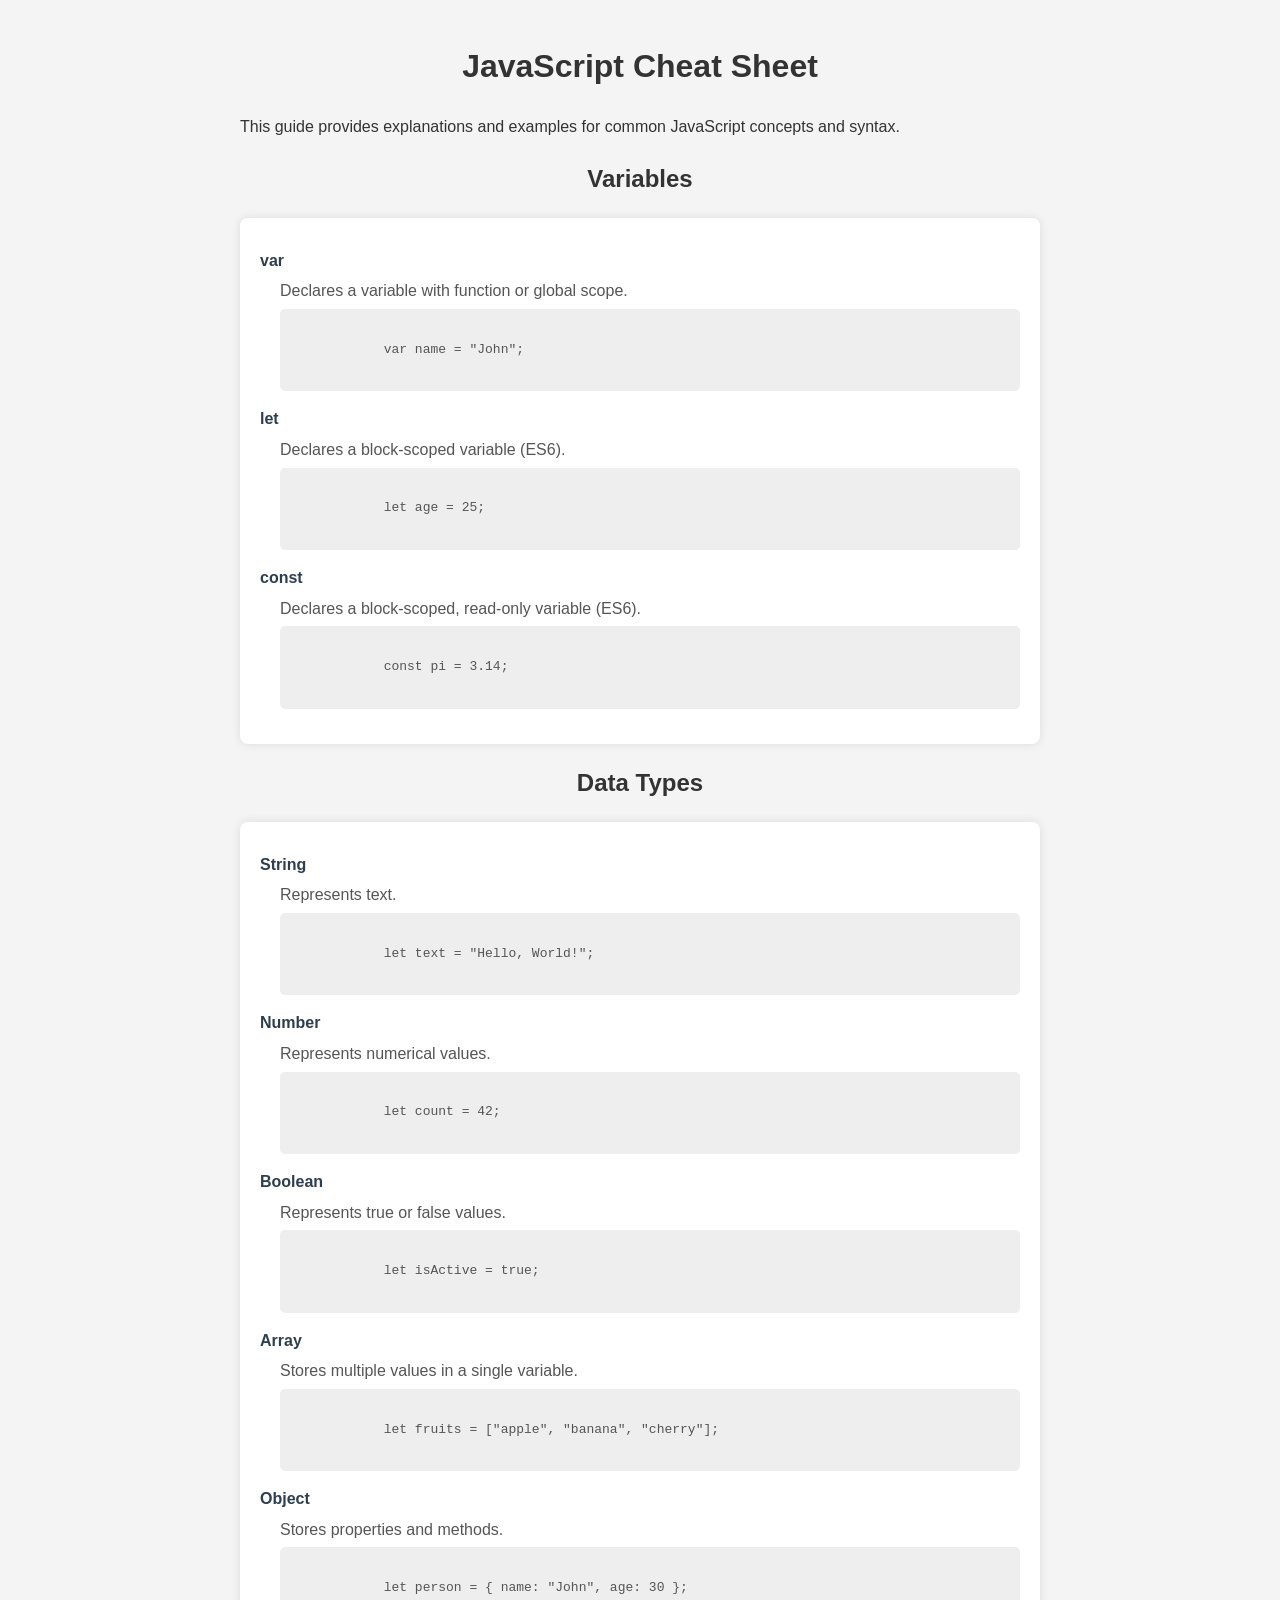
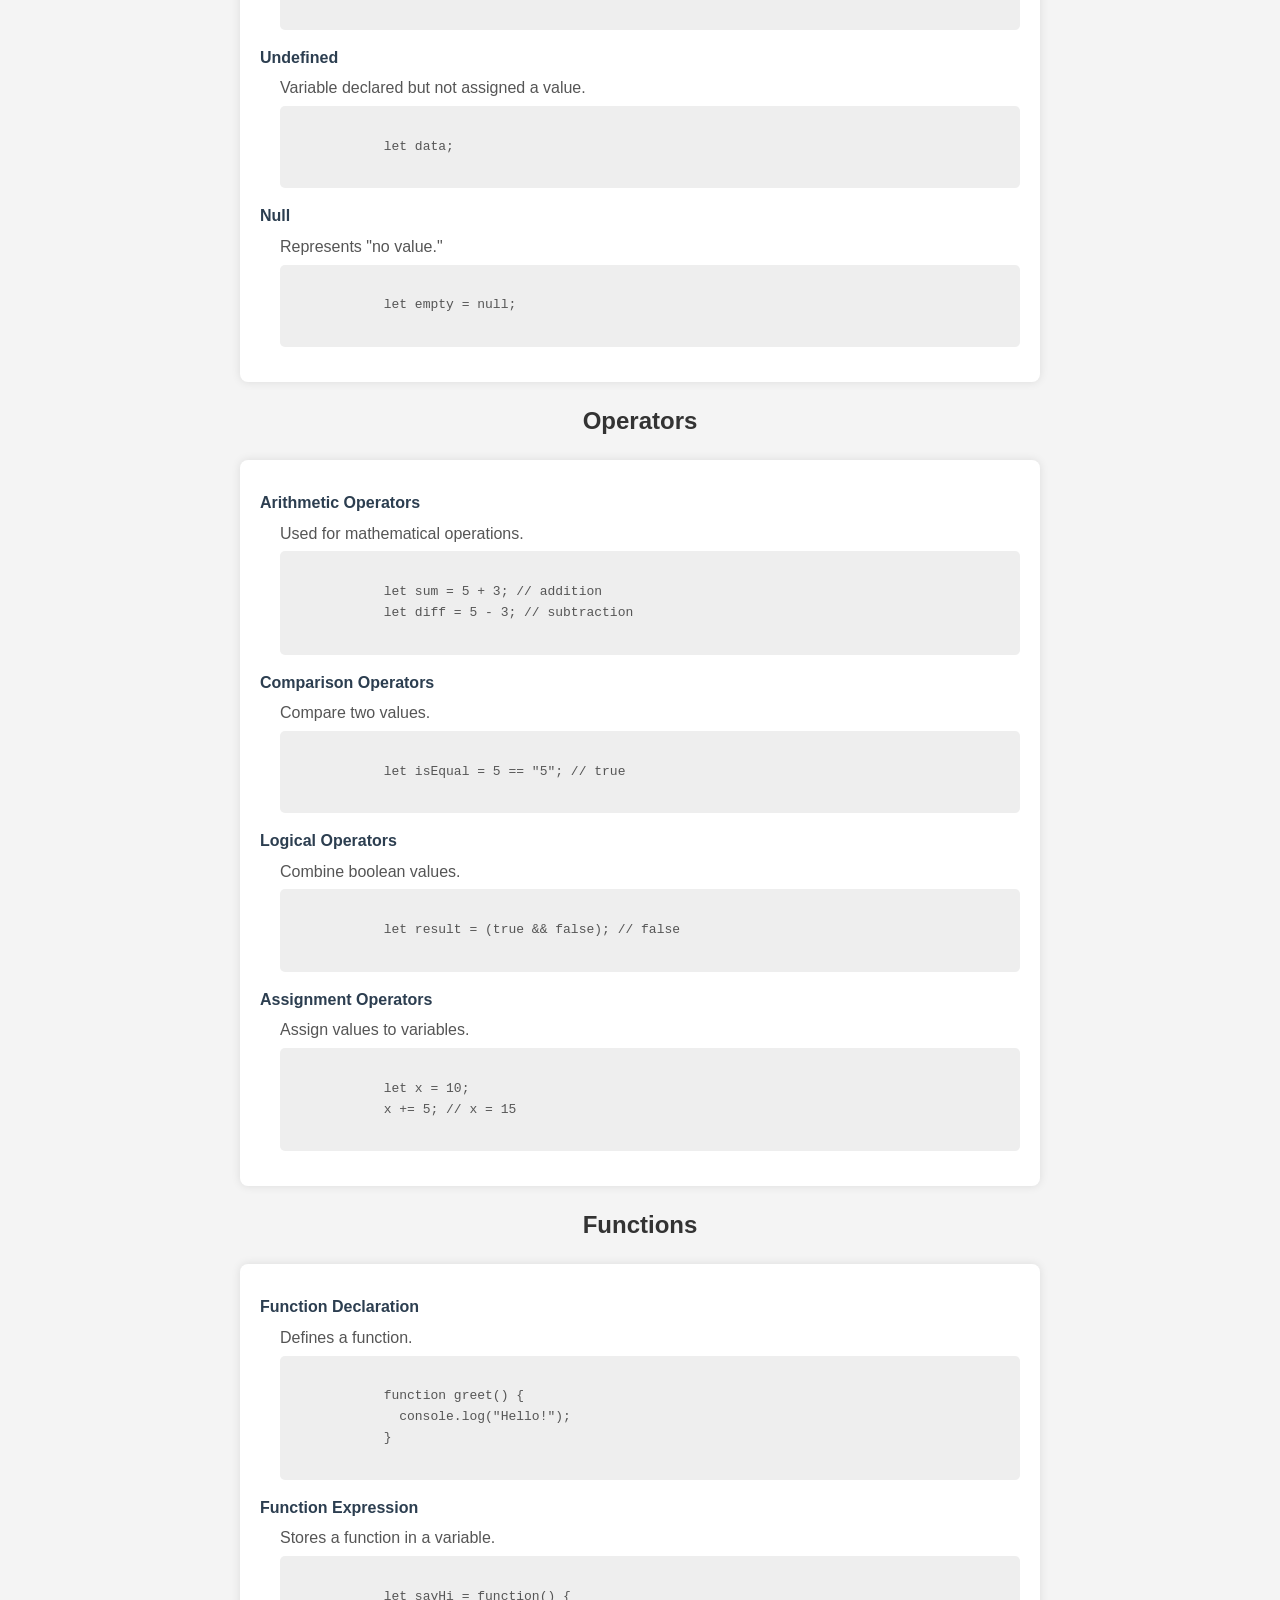
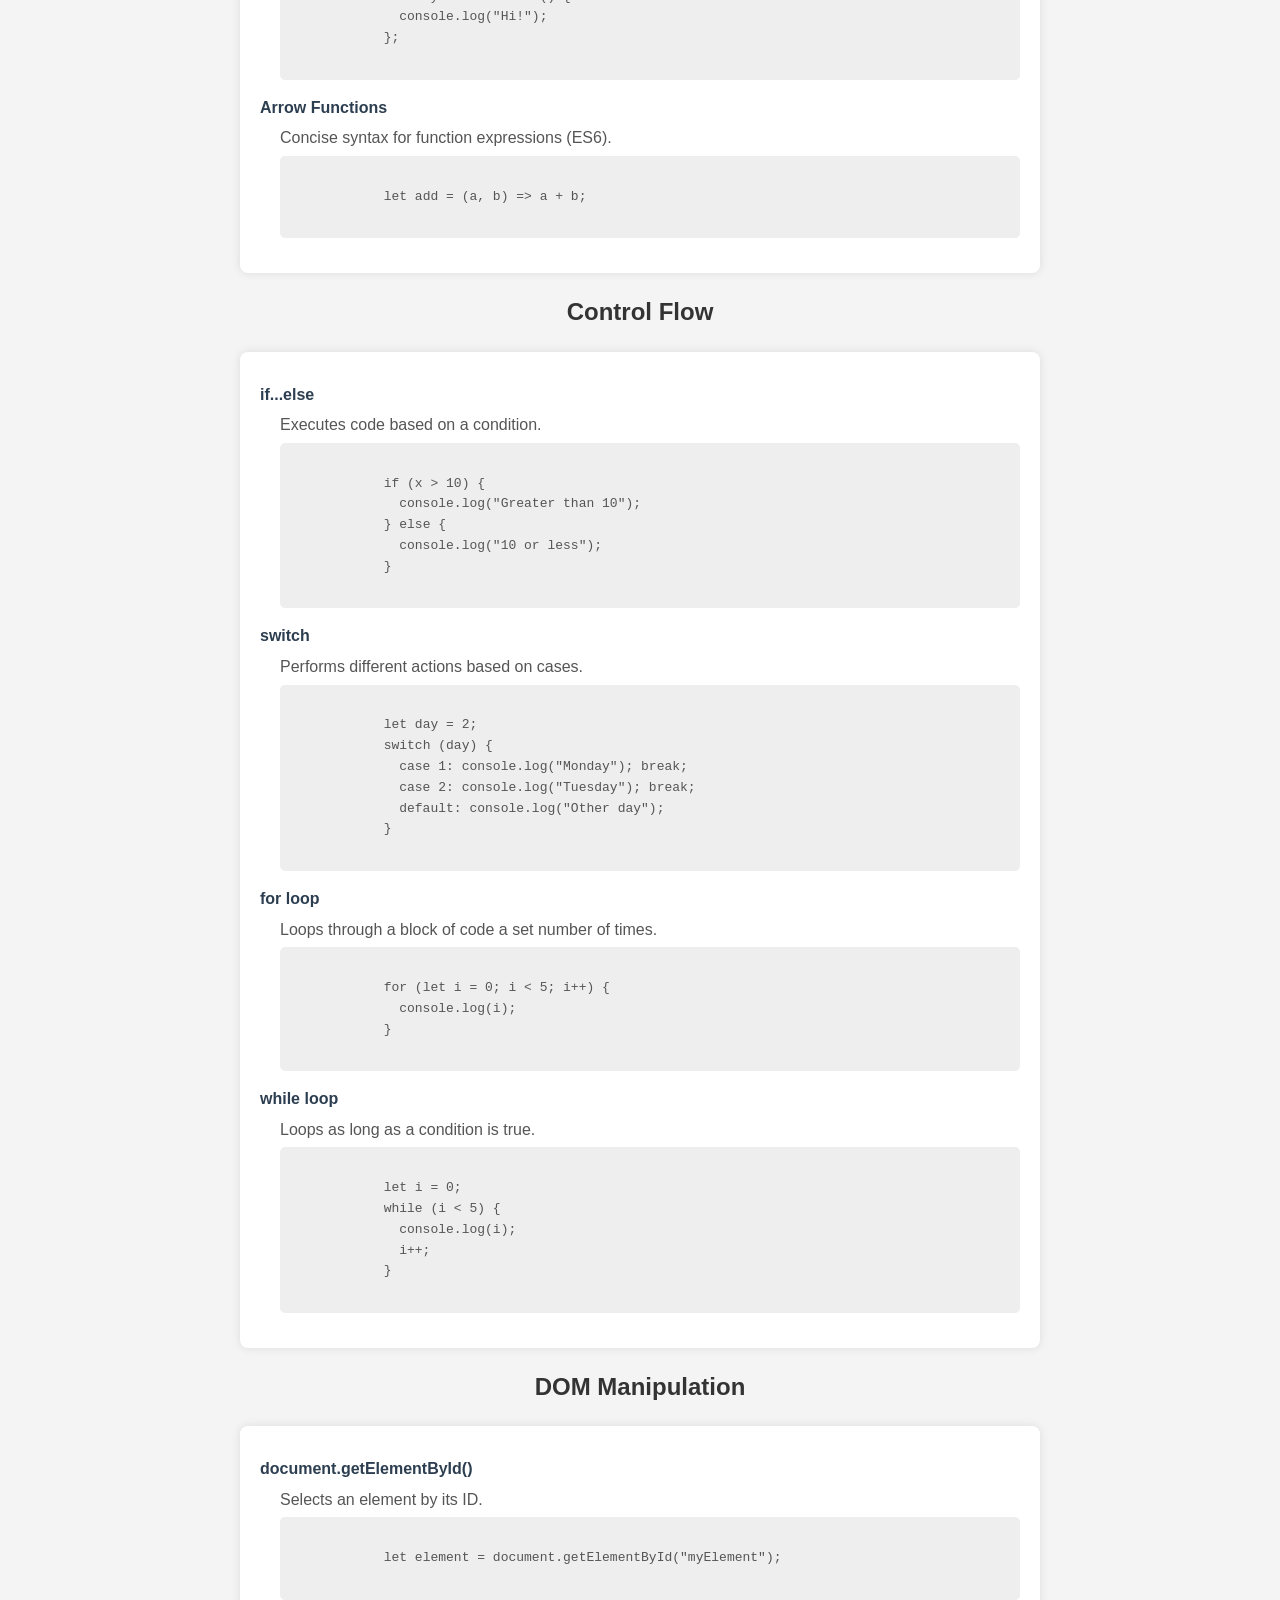
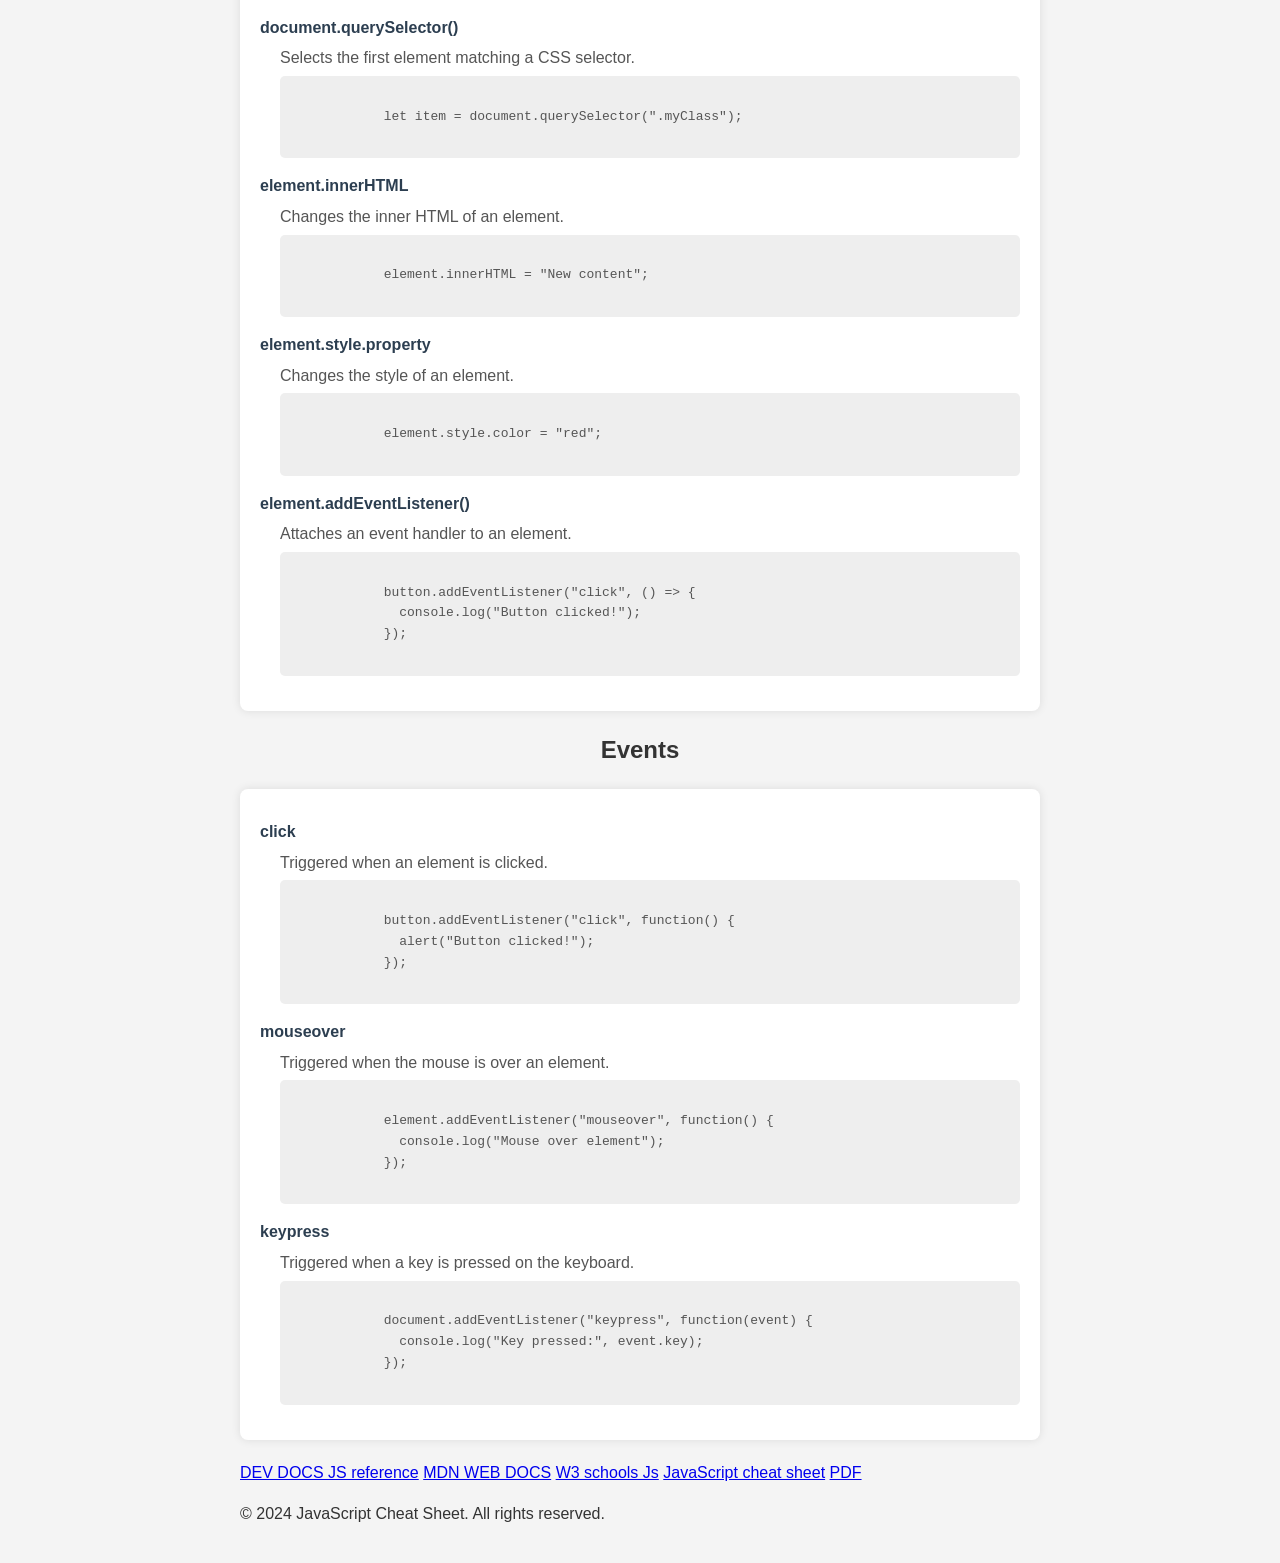
<file: js-cheat-sheet.html>
<!DOCTYPE html>
<html lang="en">
<head>
  <meta charset="UTF-8">
  <meta name="viewport" content="width=device-width, initial-scale=1.0">
  <title>JavaScript Cheat Sheet</title>
  <link rel="stylesheet" href="styles.css">
  <link rel="stylesheet" href="https://cdnjs.cloudflare.com/ajax/libs/font-awesome/4.7.0/css/font-awesome.min.css">
  <style>
    body {
      font-family: Arial, sans-serif;
      line-height: 1.6;
      color: #333;
      background-color: #f4f4f4;
      padding: 20px;
      max-width: 800px;
      margin: auto;
    }

    h1, h2 {
      color: #333;
      text-align: center;
    }

    dl {
      background: #fff;
      padding: 20px;
      border-radius: 8px;
      margin-bottom: 20px;
      box-shadow: 0 0 10px rgba(0, 0, 0, 0.1);
    }

    dt {
      font-weight: bold;
      color: #2c3e50;
      margin-top: 10px;
    }

    dd {
      margin: 5px 0 15px 20px;
      color: #555;
    }

    .example {
      background-color: #eee;
      padding: 10px;
      border-radius: 5px;
      font-family: monospace;
      white-space: pre-wrap;
      margin: 5px 0;
    }
  </style>
</head>
<header>
  
</header>
<body>
  <header>
    <h1>JavaScript Cheat Sheet</h1>
    <p>This guide provides explanations and examples for common JavaScript concepts and syntax.</p>
  </header>

  <main>
    <section>
      <h2>Variables</h2>
      <dl>
        <dt>var</dt>
        <dd>Declares a variable with function or global scope.
          <div class="example">
            var name = "John";
          </div>
        </dd>

        <dt>let</dt>
        <dd>Declares a block-scoped variable (ES6).
          <div class="example">
            let age = 25;
          </div>
        </dd>

        <dt>const</dt>
        <dd>Declares a block-scoped, read-only variable (ES6).
          <div class="example">
            const pi = 3.14;
          </div>
        </dd>
      </dl>
    </section>

    <section>
      <h2>Data Types</h2>
      <dl>
        <dt>String</dt>
        <dd>Represents text.
          <div class="example">
            let text = "Hello, World!";
          </div>
        </dd>

        <dt>Number</dt>
        <dd>Represents numerical values.
          <div class="example">
            let count = 42;
          </div>
        </dd>

        <dt>Boolean</dt>
        <dd>Represents true or false values.
          <div class="example">
            let isActive = true;
          </div>
        </dd>

        <dt>Array</dt>
        <dd>Stores multiple values in a single variable.
          <div class="example">
            let fruits = ["apple", "banana", "cherry"];
          </div>
        </dd>

        <dt>Object</dt>
        <dd>Stores properties and methods.
          <div class="example">
            let person = { name: "John", age: 30 };
          </div>
        </dd>

        <dt>Undefined</dt>
        <dd>Variable declared but not assigned a value.
          <div class="example">
            let data;
          </div>
        </dd>

        <dt>Null</dt>
        <dd>Represents "no value."
          <div class="example">
            let empty = null;
          </div>
        </dd>
      </dl>
    </section>

    <section>
      <h2>Operators</h2>
      <dl>
        <dt>Arithmetic Operators</dt>
        <dd>Used for mathematical operations.
          <div class="example">
            let sum = 5 + 3; // addition
            let diff = 5 - 3; // subtraction
          </div>
        </dd>

        <dt>Comparison Operators</dt>
        <dd>Compare two values.
          <div class="example">
            let isEqual = 5 == "5"; // true
          </div>
        </dd>

        <dt>Logical Operators</dt>
        <dd>Combine boolean values.
          <div class="example">
            let result = (true && false); // false
          </div>
        </dd>

        <dt>Assignment Operators</dt>
        <dd>Assign values to variables.
          <div class="example">
            let x = 10;
            x += 5; // x = 15
          </div>
        </dd>
      </dl>
    </section>

    <section>
      <h2>Functions</h2>
      <dl>
        <dt>Function Declaration</dt>
        <dd>Defines a function.
          <div class="example">
            function greet() {
              console.log("Hello!");
            }
          </div>
        </dd>

        <dt>Function Expression</dt>
        <dd>Stores a function in a variable.
          <div class="example">
            let sayHi = function() {
              console.log("Hi!");
            };
          </div>
        </dd>

        <dt>Arrow Functions</dt>
        <dd>Concise syntax for function expressions (ES6).
          <div class="example">
            let add = (a, b) => a + b;
          </div>
        </dd>
      </dl>
    </section>

    <section>
      <h2>Control Flow</h2>
      <dl>
        <dt>if...else</dt>
        <dd>Executes code based on a condition.
          <div class="example">
            if (x > 10) {
              console.log("Greater than 10");
            } else {
              console.log("10 or less");
            }
          </div>
        </dd>

        <dt>switch</dt>
        <dd>Performs different actions based on cases.
          <div class="example">
            let day = 2;
            switch (day) {
              case 1: console.log("Monday"); break;
              case 2: console.log("Tuesday"); break;
              default: console.log("Other day");
            }
          </div>
        </dd>

        <dt>for loop</dt>
        <dd>Loops through a block of code a set number of times.
          <div class="example">
            for (let i = 0; i < 5; i++) {
              console.log(i);
            }
          </div>
        </dd>

        <dt>while loop</dt>
        <dd>Loops as long as a condition is true.
          <div class="example">
            let i = 0;
            while (i < 5) {
              console.log(i);
              i++;
            }
          </div>
        </dd>
      </dl>
    </section>

    <section>
      <h2>DOM Manipulation</h2>
      <dl>
        <dt>document.getElementById()</dt>
        <dd>Selects an element by its ID.
          <div class="example">
            let element = document.getElementById("myElement");
          </div>
        </dd>

        <dt>document.querySelector()</dt>
        <dd>Selects the first element matching a CSS selector.
          <div class="example">
            let item = document.querySelector(".myClass");
          </div>
        </dd>

        <dt>element.innerHTML</dt>
        <dd>Changes the inner HTML of an element.
          <div class="example">
            element.innerHTML = "New content";
          </div>
        </dd>

        <dt>element.style.property</dt>
        <dd>Changes the style of an element.
          <div class="example">
            element.style.color = "red";
          </div>
        </dd>

        <dt>element.addEventListener()</dt>
        <dd>Attaches an event handler to an element.
          <div class="example">
            button.addEventListener("click", () => {
              console.log("Button clicked!");
            });
          </div>
        </dd>
      </dl>
    </section>

    <section>
      <h2>Events</h2>
      <dl>
        <dt>click</dt>
        <dd>Triggered when an element is clicked.
          <div class="example">
            button.addEventListener("click", function() {
              alert("Button clicked!");
            });
          </div>
        </dd>

        <dt>mouseover</dt>
        <dd>Triggered when the mouse is over an element.
          <div class="example">
            element.addEventListener("mouseover", function() {
              console.log("Mouse over element");
            });
          </div>
        </dd>

        <dt>keypress</dt>
        <dd>Triggered when a key is pressed on the keyboard.
          <div class="example">
            document.addEventListener("keypress", function(event) {
              console.log("Key pressed:", event.key);
            });
          </div>
        </dd>
      </dl>
    </section>
  </main>

  <footer>
    <a href="https://devdocs.io/javascript/">DEV DOCS JS reference</a>
    <a href="https://developer.mozilla.org/en-US/docs/Web/JavaScript">MDN WEB DOCS</a>
    <a href="https://www.w3schools.com/js/js_intro.asp">W3 schools Js</a>
    <a href="https://htmlcheatsheet.com/js/">JavaScript cheat sheet</a>
    <a href="https://htmlcheatsheet.com/js/JavaScript-JS-Cheat-Sheet.pdf">PDF</a>
    <p>&copy; 2024 JavaScript Cheat Sheet. All rights reserved.</p>
  </footer>
</body>
</html>
</file>
<file: styles.css>
ul {
    list-style-type: none;
    margin: 0;
    padding: 0;
    overflow: hidden;
    background-color: #333;
    display: flex;
    justify-content: center;
    width: 114.2%;
    position: relative;
    
    width: 100%;
    
  }
  
  li {
   
    float: left;
  }
  
  li a {
    display: block;
    color: white;
    text-align: center;
    padding: 14px 16px;
    text-decoration: none;
    
  }
  
  /* Change the link color to #111 (black) on hover */
  li a:hover {
    background-color: #111;
  }
  .btn {
    background-color: DodgerBlue;
    border: none;
    color: white;
    padding: 12px 16px;
    font-size: 16px;
    cursor: pointer;
  }
  
  /* Darker background on mouse-over */
  .btn:hover {
    background-color: RoyalBlue;
  }

  #HSJ{
    position: absolute;
    top: 94%;
    font-size: xx-large;
    left: 50%;
  }
</file>
